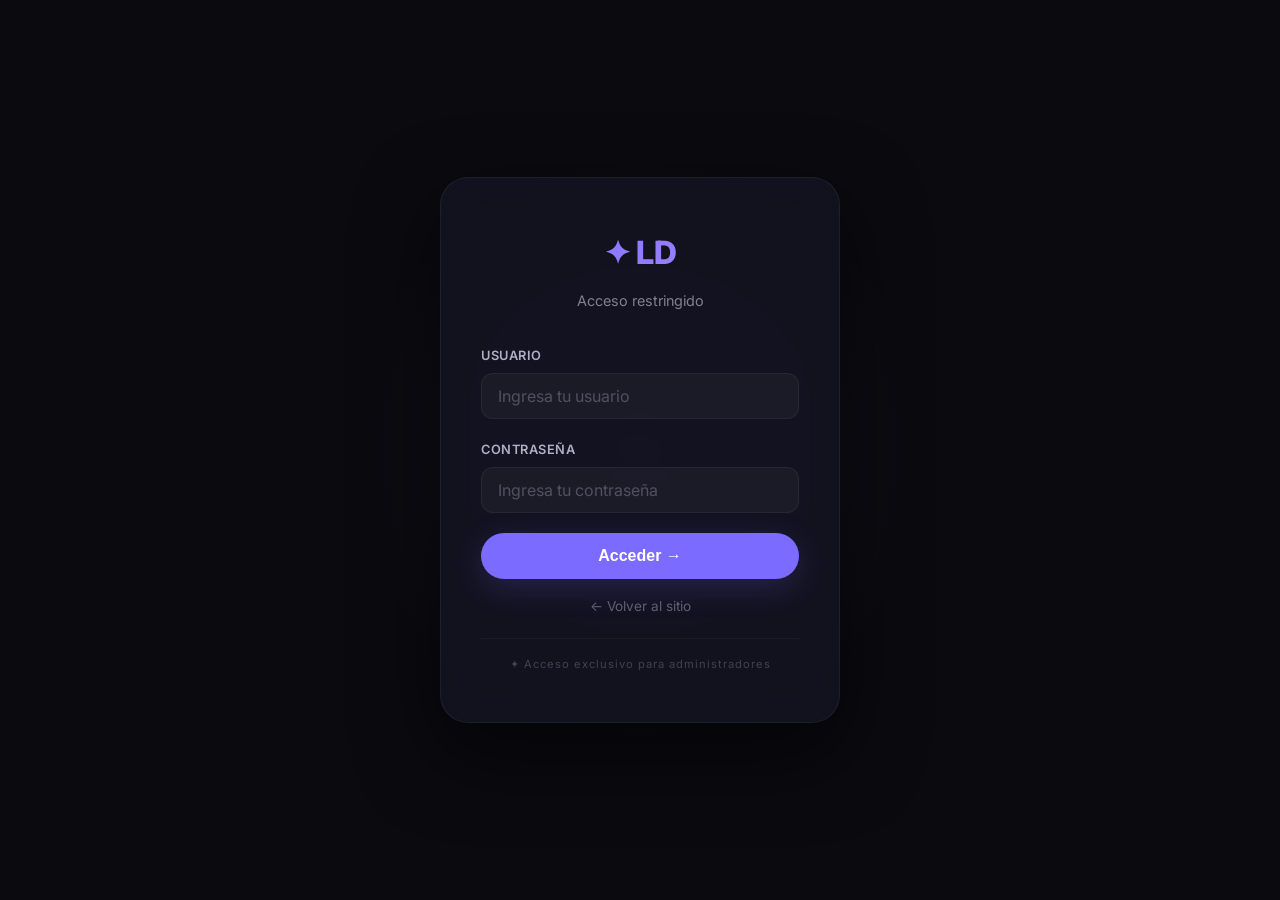
<file: admin-panel.html>
<!DOCTYPE html>
<html lang="es" data-theme="dark">
<head>
    <meta charset="UTF-8" />
    <meta name="viewport" content="width=device-width, initial-scale=1.0" />
    <title>Panel Admin · Luis Diosvan</title>
    <link rel="stylesheet" href="style.css" />
    <link rel="stylesheet" href="admin.css" />
    <link href="https://fonts.googleapis.com/css2?family=Inter:opsz,wght@14..32,300;14..32,400;14..32,600;14..32,700;14..32,800&display=swap" rel="stylesheet" />
    <style>
        /* Estilos del panel */
        .admin-panel {
            padding: 40px 0 60px;
            min-height: 100vh;
        }

        .admin-header {
            display: flex;
            justify-content: space-between;
            align-items: center;
            margin-bottom: 32px;
            padding-bottom: 20px;
            border-bottom: 1px solid rgba(255, 255, 255, 0.04);
        }

        .admin-header h1 {
            font-size: 1.8rem;
        }

        .admin-header .admin-user {
            display: flex;
            align-items: center;
            gap: 16px;
            color: #808090;
        }

        .admin-header .admin-user span {
            color: #fff;
        }

        .btn-logout {
            background: rgba(255, 70, 70, 0.1);
            color: #ff6b6b;
            padding: 8px 20px;
            border-radius: 40px;
            text-decoration: none;
            font-size: 0.85rem;
            font-weight: 500;
            border: 1px solid rgba(255, 70, 70, 0.1);
            transition: all 0.3s;
            cursor: pointer;
        }

        .btn-logout:hover {
            background: rgba(255, 70, 70, 0.2);
            border-color: rgba(255, 70, 70, 0.3);
        }

        .admin-grid {
            display: grid;
            grid-template-columns: repeat(auto-fit, minmax(280px, 1fr));
            gap: 24px;
            margin-top: 24px;
        }

        .admin-card {
            background: rgba(20, 20, 35, 0.6);
            backdrop-filter: blur(10px);
            -webkit-backdrop-filter: blur(10px);
            padding: 28px 24px;
            border-radius: 20px;
            border: 1px solid rgba(255, 255, 255, 0.04);
            transition: all 0.3s;
            cursor: pointer;
        }

        .admin-card:hover {
            border-color: rgba(124, 107, 255, 0.2);
            transform: translateY(-4px);
        }

        .admin-card .card-icon {
            font-size: 2.4rem;
            margin-bottom: 12px;
        }

        .admin-card h3 {
            font-size: 1.1rem;
            margin-bottom: 6px;
        }

        .admin-card p {
            color: #808090;
            font-size: 0.9rem;
            line-height: 1.6;
        }

        .admin-card .card-status {
            display: inline-block;
            margin-top: 12px;
            font-size: 0.75rem;
            color: #4caf50;
            background: rgba(76, 175, 80, 0.1);
            padding: 2px 14px;
            border-radius: 30px;
        }

        .admin-card .card-status.inactive {
            color: #ff6b6b;
            background: rgba(255, 70, 70, 0.1);
        }

        /* Editor modal */
        .editor-overlay {
            position: fixed;
            top: 0;
            left: 0;
            width: 100%;
            height: 100%;
            background: rgba(0, 0, 0, 0.7);
            backdrop-filter: blur(8px);
            z-index: 9999;
            display: none;
            align-items: center;
            justify-content: center;
        }

        .editor-overlay.active {
            display: flex;
        }

        .editor-modal {
            background: #14141f;
            border-radius: 28px;
            padding: 40px;
            max-width: 600px;
            width: 90%;
            border: 1px solid rgba(255, 255, 255, 0.06);
            box-shadow: 0 40px 80px rgba(0, 0, 0, 0.5);
        }

        .editor-modal h2 {
            font-size: 1.4rem;
            margin-bottom: 8px;
        }

        .editor-modal p {
            color: #808090;
            font-size: 0.9rem;
            margin-bottom: 20px;
        }

        .editor-modal label {
            display: block;
            font-size: 0.8rem;
            font-weight: 600;
            color: #b0b0c0;
            margin-bottom: 6px;
        }

        .editor-modal input,
        .editor-modal textarea {
            width: 100%;
            padding: 12px 16px;
            background: rgba(255, 255, 255, 0.04);
            border: 1px solid rgba(255, 255, 255, 0.06);
            border-radius: 12px;
            color: #fff;
            font-size: 1rem;
            font-family: 'Inter', sans-serif;
            transition: border-color 0.3s;
            margin-bottom: 16px;
        }

        .editor-modal textarea {
            min-height: 100px;
            resize: vertical;
        }

        .editor-modal input:focus,
        .editor-modal textarea:focus {
            outline: none;
            border-color: #7c6bff;
        }

        .editor-modal .btn-row {
            display: flex;
            gap: 12px;
            justify-content: flex-end;
        }

        .editor-modal .btn-secondary {
            background: rgba(255, 255, 255, 0.04);
            color: #a0a0b0;
            padding: 12px 28px;
            border-radius: 40px;
            border: 1px solid rgba(255, 255, 255, 0.06);
            cursor: pointer;
            transition: all 0.3s;
            font-family: 'Inter', sans-serif;
            font-weight: 500;
        }

        .editor-modal .btn-secondary:hover {
            background: rgba(255, 255, 255, 0.08);
        }

        .editor-modal .btn-primary {
            padding: 12px 32px;
            border: none;
            cursor: pointer;
        }

        .toast {
            position: fixed;
            bottom: 30px;
            right: 30px;
            background: rgba(20, 20, 35, 0.9);
            backdrop-filter: blur(12px);
            padding: 16px 28px;
            border-radius: 16px;
            border: 1px solid rgba(255, 255, 255, 0.06);
            color: #fff;
            font-size: 0.95rem;
            box-shadow: 0 20px 60px rgba(0, 0, 0, 0.3);
            z-index: 99999;
            transform: translateY(20px);
            opacity: 0;
            transition: all 0.4s ease;
        }

        .toast.show {
            transform: translateY(0);
            opacity: 1;
        }

        @media (max-width: 600px) {
            .admin-header {
                flex-direction: column;
                text-align: center;
            }
            .admin-header .admin-user {
                flex-wrap: wrap;
                justify-content: center;
            }
            .admin-grid {
                grid-template-columns: 1fr;
            }
        }
    </style>
</head>
<body>

    <div id="particles-container"></div>

    <div class="container admin-panel">
        <!-- Header -->
        <div class="admin-header">
            <div>
                <h1>⚙️ Panel de Administración</h1>
                <p style="color:#808090;font-size:0.9rem;">Gestiona el contenido de tu sitio web</p>
            </div>
            <div class="admin-user">
                <span>👤 <span id="adminName">Administrador</span></span>
                <button class="btn-logout" id="logoutBtn">Cerrar sesión</button>
            </div>
        </div>

        <!-- Grid de opciones -->
        <div class="admin-grid">
            <!-- Tarjeta 1: Editar Título Hero -->
            <div class="admin-card" data-section="hero-title">
                <div class="card-icon">📝</div>
                <h3>Editar Título Principal</h3>
                <p>Cambia el texto principal del Hero: "Convierte tus ideas en..."</p>
                <span class="card-status">✓ Editable</span>
            </div>

            <!-- Tarjeta 2: Editar Subtítulo -->
            <div class="admin-card" data-section="hero-sub">
                <div class="card-icon">✍️</div>
                <h3>Editar Subtítulo</h3>
                <p>Cambia el texto que aparece debajo del título principal</p>
                <span class="card-status">✓ Editable</span>
            </div>

            <!-- Tarjeta 3: Editar Servicios -->
            <div class="admin-card" data-section="services">
                <div class="card-icon">🛠️</div>
                <h3>Editar Servicios</h3>
                <p>Modifica los servicios que ofreces en la sección "Qué hago"</p>
                <span class="card-status">✓ Editable</span>
            </div>

            <!-- Tarjeta 4: Editar Herramientas -->
            <div class="admin-card" data-section="tools">
                <div class="card-icon">📦</div>
                <h3>Editar Herramientas</h3>
                <p>Actualiza la lista de herramientas disponibles para descarga</p>
                <span class="card-status">✓ Editable</span>
            </div>

            <!-- Tarjeta 5: Editar Testimonios -->
            <div class="admin-card" data-section="testimonials">
                <div class="card-icon">⭐</div>
                <h3>Editar Testimonios</h3>
                <p>Agrega o modifica los testimonios de tus clientes</p>
                <span class="card-status">✓ Editable</span>
            </div>

            <!-- Tarjeta 6: Editar Contacto -->
            <div class="admin-card" data-section="contact">
                <div class="card-icon">📬</div>
                <h3>Editar Contacto</h3>
                <p>Actualiza tu correo, WhatsApp y otros datos de contacto</p>
                <span class="card-status">✓ Editable</span>
            </div>

            <!-- Tarjeta 7: Diseños Web -->
            <div class="admin-card" data-section="designs">
                <div class="card-icon">🎨</div>
                <h3>Editar Diseños Web</h3>
                <p>Modifica los diseños de páginas web que ofreces</p>
                <span class="card-status">✓ Editable</span>
            </div>

            <!-- Tarjeta 8: Cambiar código de acceso -->
            <div class="admin-card" data-section="change-code" style="border-color:rgba(124,107,255,0.15);">
                <div class="card-icon">🔑</div>
                <h3>Cambiar código de acceso</h3>
                <p>Modifica el código de 5 clics. Necesitas el código actual.</p>
                <span class="card-status">✓ Seguro</span>
            </div>

            <!-- Tarjeta 9: Reset -->
            <div class="admin-card" data-section="reset" style="border-color:rgba(255,70,70,0.1);">
                <div class="card-icon">🔄</div>
                <h3>Restaurar contenido</h3>
                <p>Vuelve al contenido original por defecto</p>
                <span class="card-status inactive">⚠️ Cuidado</span>
            </div>
        </div>

        <div style="margin-top:40px;padding-top:20px;border-top:1px solid rgba(255,255,255,0.04);">
            <p style="color:#606070;font-size:0.85rem;text-align:center;">
                🔒 Los cambios se guardan automáticamente en tu navegador.<br>
                Para compartir los cambios, exporta el contenido o actualiza los archivos HTML.
            </p>
        </div>
    </div>

    <!-- ===== EDITOR MODAL ===== -->
    <div class="editor-overlay" id="editorOverlay">
        <div class="editor-modal">
            <h2 id="editorTitle">Editar contenido</h2>
            <p id="editorDesc">Modifica el texto y guarda los cambios</p>
            <form id="editorForm">
                <div id="editorFields"></div>
                <div class="btn-row">
                    <button type="button" class="btn-secondary" id="editorCancel">Cancelar</button>
                    <button type="submit" class="btn-primary">Guardar cambios</button>
                </div>
            </form>
        </div>
    </div>

    <!-- Toast -->
    <div class="toast" id="toast"></div>

    <script src="admin.js"></script>
    <script>
        // ============================================================
        // SCRIPT DEL PANEL
        // ============================================================

        // Verificar autenticación al cargar la página
        document.addEventListener('DOMContentLoaded', function() {
            const isAdmin = localStorage.getItem('adminAuthenticated') === 'true';
            if (!isAdmin) {
                window.location.href = 'admin.html';
            }

            // Mostrar nombre del admin
            const adminName = localStorage.getItem('adminName') || 'Administrador';
            const nameEl = document.getElementById('adminName');
            if (nameEl) nameEl.textContent = adminName;

            // Cargar datos guardados
            loadSavedContent();
        });

        // Logout
        document.getElementById('logoutBtn').addEventListener('click', function() {
            localStorage.removeItem('adminAuthenticated');
            localStorage.removeItem('adminName');
            window.location.href = 'admin.html';
        });

        // ===== FUNCIONES DEL PANEL =====
        function loadSavedContent() {
            const savedData = localStorage.getItem('siteContent');
            if (savedData) {
                console.log('✅ Contenido cargado desde localStorage');
                applyContent(JSON.parse(savedData));
            } else {
                console.log('ℹ️ Usando contenido por defecto');
            }
        }

        function applyContent(data) {
            console.log('📝 Aplicando contenido:', data);
        }

        function showToast(message, duration) {
            duration = duration || 3000;
            const toast = document.getElementById('toast');
            toast.textContent = message;
            toast.classList.add('show');
            clearTimeout(toast._timeout);
            toast._timeout = setTimeout(function() {
                toast.classList.remove('show');
            }, duration);
        }

        // ===== ABRIR EDITOR =====
        document.querySelectorAll('.admin-card[data-section]').forEach(function(card) {
            card.addEventListener('click', function() {
                const section = this.dataset.section;

                // === CAMBIAR CÓDIGO ===
                if (section === 'change-code') {
                    if (typeof showChangeCodeModal === 'function') {
                        showChangeCodeModal();
                    } else {
                        showToast('❌ Función no disponible', 2000);
                    }
                    return;
                }

                // === RESET ===
                if (section === 'reset') {
                    if (confirm('⚠️ ¿Estás seguro de que quieres restaurar el contenido original? Esto eliminará todos los cambios guardados.')) {
                        localStorage.removeItem('siteContent');
                        showToast('🔄 Contenido restaurado a valores por defecto', 3000);
                        location.reload();
                    }
                    return;
                }

                // === EDITAR CONTENIDO ===
                openEditor(section);
            });
        });

        function openEditor(section) {
            const overlay = document.getElementById('editorOverlay');
            const title = document.getElementById('editorTitle');
            const desc = document.getElementById('editorDesc');
            const fields = document.getElementById('editorFields');

            const content = getSectionContent(section);

            title.textContent = content.title;
            desc.textContent = content.desc;

            fields.innerHTML = '';

            content.fields.forEach(function(field) {
                const label = document.createElement('label');
                label.textContent = field.label;
                fields.appendChild(label);

                if (field.type === 'textarea') {
                    const textarea = document.createElement('textarea');
                    textarea.id = 'field_' + field.key;
                    textarea.value = field.value || '';
                    fields.appendChild(textarea);
                } else {
                    const input = document.createElement('input');
                    input.type = field.type || 'text';
                    input.id = 'field_' + field.key;
                    input.value = field.value || '';
                    fields.appendChild(input);
                }
            });

            overlay.classList.add('active');
            overlay.dataset.section = section;
        }

        // ===== CERRAR EDITOR =====
        document.getElementById('editorCancel').addEventListener('click', function() {
            document.getElementById('editorOverlay').classList.remove('active');
        });

        document.getElementById('editorOverlay').addEventListener('click', function(e) {
            if (e.target === this) {
                this.classList.remove('active');
            }
        });

        // ===== GUARDAR EDITOR =====
        document.getElementById('editorForm').addEventListener('submit', function(e) {
            e.preventDefault();
            const overlay = document.getElementById('editorOverlay');
            const section = overlay.dataset.section;
            const fields = overlay.querySelectorAll('input, textarea');

            const data = {};
            fields.forEach(function(field) {
                const key = field.id.replace('field_', '');
                data[key] = field.value;
            });

            saveSection(section, data);
            overlay.classList.remove('active');
            showToast('✅ Cambios guardados correctamente', 2500);
        });

        function saveSection(section, data) {
            let saved = JSON.parse(localStorage.getItem('siteContent') || '{}');
            saved[section] = data;
            localStorage.setItem('siteContent', JSON.stringify(saved));
            console.log('💾 Guardado:', section, data);
        }

        function getSectionContent(section) {
            const content = {
                'hero-title': {
                    title: 'Editar Título Principal',
                    desc: 'Cambia el texto que aparece en el Hero de la página.',
                    fields: [
                        { key: 'title', label: 'Título (primera línea)', type: 'text', value: 'Convierte tus ideas en' },
                        { key: 'dynamic', label: 'Texto dinámico (frases que cambian)', type: 'text', value: 'herramientas que funcionan' }
                    ]
                },
                'hero-sub': {
                    title: 'Editar Subtítulo',
                    desc: 'Cambia el texto debajo del título principal.',
                    fields: [
                        { key: 'subtitle', label: 'Subtítulo', type: 'textarea', value: 'No más procesos manuales, pérdidas de tiempo o software que no se adapta. Te creo soluciones a medida para que tu negocio avance más rápido.' }
                    ]
                },
                'services': {
                    title: 'Editar Servicios',
                    desc: 'Modifica los servicios que ofreces.',
                    fields: [
                        { key: 'service1', label: 'Servicio 1', type: 'text', value: 'Automatización inteligente' },
                        { key: 'service1_desc', label: 'Descripción Servicio 1', type: 'textarea', value: 'Esa tarea repetitiva que odias hacer cada día... yo la convierto en un script que corre solo.' },
                        { key: 'service2', label: 'Servicio 2', type: 'text', value: 'Páginas web que venden' },
                        { key: 'service2_desc', label: 'Descripción Servicio 2', type: 'textarea', value: 'Tu negocio necesita presencia digital. Te hago una web rápida, bonita y optimizada.' },
                        { key: 'service3', label: 'Servicio 3', type: 'text', value: 'Herramientas a medida' },
                        { key: 'service3_desc', label: 'Descripción Servicio 3', type: 'textarea', value: '¿Ningún software hace lo que necesitas? Te creo la solución exacta desde cero.' }
                    ]
                },
                'tools': {
                    title: 'Editar Herramientas',
                    desc: 'Actualiza la lista de herramientas disponibles.',
                    fields: [
                        { key: 'tool1', label: 'Herramienta 1', type: 'text', value: 'Organizador de Archivos' },
                        { key: 'tool1_desc', label: 'Descripción Herramienta 1', type: 'text', value: 'Ordena tus descargas en segundos.' },
                        { key: 'tool2', label: 'Herramienta 2', type: 'text', value: 'Generador de Reportes' },
                        { key: 'tool2_desc', label: 'Descripción Herramienta 2', type: 'text', value: 'Convierte Excel a PDF con un clic.' },
                        { key: 'tool3', label: 'Herramienta 3', type: 'text', value: 'Limpiador de Temporales' },
                        { key: 'tool3_desc', label: 'Descripción Herramienta 3', type: 'text', value: 'Libera espacio en tu PC.' }
                    ]
                },
                'testimonials': {
                    title: 'Editar Testimonios',
                    desc: 'Modifica los testimonios de tus clientes.',
                    fields: [
                        { key: 'testimonial1', label: 'Testimonio 1', type: 'textarea', value: '"Luis me creó un script que me ahorra 10 horas a la semana. Increíblemente simple y efectivo."' },
                        { key: 'testimonial1_author', label: 'Autor 1', type: 'text', value: 'Carlos M. - Dueño de tienda online' },
                        { key: 'testimonial2', label: 'Testimonio 2', type: 'textarea', value: '"Mi página web pasó de ser un adorno a una máquina de ventas."' },
                        { key: 'testimonial2_author', label: 'Autor 2', type: 'text', value: 'Valentina R. - Emprendedora digital' },
                        { key: 'testimonial3', label: 'Testimonio 3', type: 'textarea', value: '"El generador de reportes me salvó la vida. PDFs perfectos en segundos."' },
                        { key: 'testimonial3_author', label: 'Autor 3', type: 'text', value: 'Andrés P. - Gerente de operaciones' }
                    ]
                },
                'contact': {
                    title: 'Editar Contacto',
                    desc: 'Actualiza tus datos de contacto.',
                    fields: [
                        { key: 'email', label: 'Correo electrónico', type: 'email', value: 'Luiseverth@gmail.com' },
                        { key: 'whatsapp', label: 'WhatsApp (con código de país)', type: 'text', value: '573123456789' },
                        { key: 'github', label: 'Usuario de GitHub', type: 'text', value: 'PolarEasy' }
                    ]
                },
                'designs': {
                    title: 'Editar Diseños Web',
                    desc: 'Modifica los diseños de páginas web que ofreces.',
                    fields: [
                        { key: 'design1', label: 'Diseño 1', type: 'text', value: 'Landing Page Profesional' },
                        { key: 'design1_desc', label: 'Descripción Diseño 1', type: 'text', value: 'Página de presentación perfecta para captar leads.' },
                        { key: 'design2', label: 'Diseño 2', type: 'text', value: 'Tienda Online / E-commerce' },
                        { key: 'design2_desc', label: 'Descripción Diseño 2', type: 'text', value: 'Vende tus productos en línea con una tienda atractiva.' },
                        { key: 'design3', label: 'Diseño 3', type: 'text', value: 'Blog / Magazine Digital' },
                        { key: 'design3_desc', label: 'Descripción Diseño 3', type: 'text', value: 'Comparte contenido y construye autoridad.' }
                    ]
                }
            };

            // Cargar datos guardados si existen
            const saved = JSON.parse(localStorage.getItem('siteContent') || '{}');
            if (saved[section]) {
                content[section].fields.forEach(function(field) {
                    if (saved[section][field.key] !== undefined) {
                        field.value = saved[section][field.key];
                    }
                });
            }

            return content[section] || { title: 'Editar', desc: '', fields: [] };
        }
    </script>
</body>
</html>
</file>
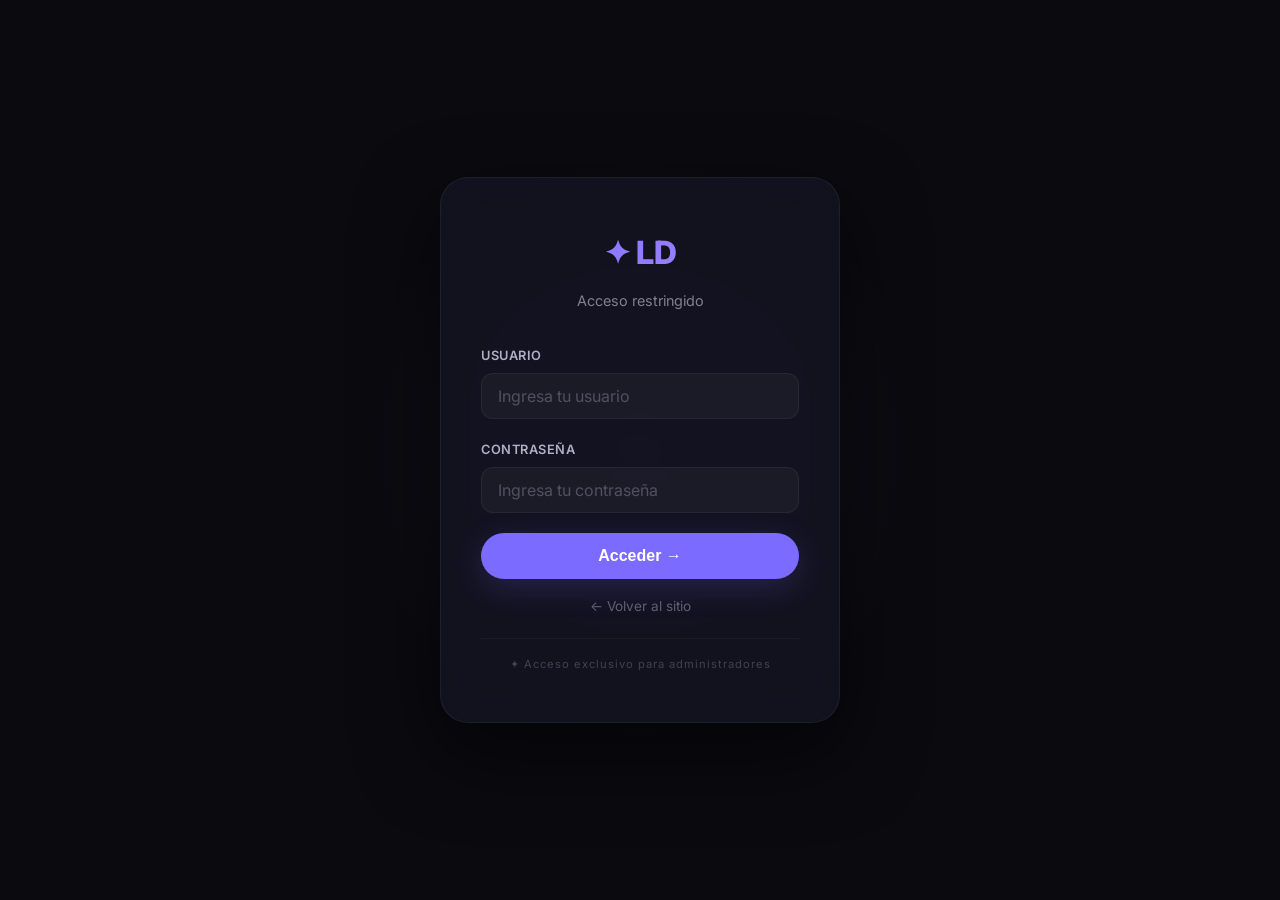
<file: admin.html>
<!DOCTYPE html>
<html lang="es" data-theme="dark">
<head>
    <meta charset="UTF-8" />
    <meta name="viewport" content="width=device-width, initial-scale=1.0" />
    <title>Acceso Admin · Luis Diosvan</title>
    <link rel="stylesheet" href="style.css" />
    <link rel="stylesheet" href="admin.css" />
    <link href="https://fonts.googleapis.com/css2?family=Inter:opsz,wght@14..32,300;14..32,400;14..32,600;14..32,700;14..32,800&display=swap" rel="stylesheet" />
    <style>
        /* Estilos específicos para la página de login */
        .login-page {
            min-height: 100vh;
            display: flex;
            align-items: center;
            justify-content: center;
            background: #0a0a0f;
            position: relative;
            overflow: hidden;
        }

        .login-page::before {
            content: '';
            position: absolute;
            width: 600px;
            height: 600px;
            background: radial-gradient(circle, rgba(124, 107, 255, 0.05) 0%, transparent 70%);
            top: 50%;
            left: 50%;
            transform: translate(-50%, -50%);
            pointer-events: none;
        }

        .login-box {
            background: rgba(20, 20, 35, 0.8);
            backdrop-filter: blur(16px);
            -webkit-backdrop-filter: blur(16px);
            padding: 48px 40px;
            border-radius: 28px;
            border: 1px solid rgba(255, 255, 255, 0.06);
            width: 100%;
            max-width: 400px;
            position: relative;
            z-index: 1;
            box-shadow: 0 30px 80px rgba(0, 0, 0, 0.5);
        }

        .login-box .logo {
            font-size: 2rem;
            font-weight: 800;
            text-align: center;
            margin-bottom: 8px;
            display: block;
            background: linear-gradient(135deg, #7c6bff, #a78bfa);
            -webkit-background-clip: text;
            -webkit-text-fill-color: transparent;
            background-clip: text;
        }

        .login-box .subtitle {
            text-align: center;
            color: #808090;
            font-size: 0.9rem;
            margin-bottom: 32px;
        }

        .login-box label {
            display: block;
            font-size: 0.8rem;
            font-weight: 600;
            color: #b0b0c0;
            margin-bottom: 6px;
            text-transform: uppercase;
            letter-spacing: 0.5px;
        }

        .login-box input {
            width: 100%;
            padding: 12px 16px;
            background: rgba(255, 255, 255, 0.04);
            border: 1px solid rgba(255, 255, 255, 0.06);
            border-radius: 12px;
            color: #fff;
            font-size: 1rem;
            font-family: 'Inter', sans-serif;
            transition: border-color 0.3s, box-shadow 0.3s;
            margin-bottom: 20px;
        }

        .login-box input:focus {
            outline: none;
            border-color: #7c6bff;
            box-shadow: 0 0 20px rgba(124, 107, 255, 0.08);
        }

        .login-box input::placeholder {
            color: #505060;
        }

        .login-box .btn-primary {
            width: 100%;
            padding: 14px;
            font-size: 1rem;
            text-align: center;
            border: none;
            cursor: pointer;
        }

        .login-error {
            color: #ff6b6b;
            font-size: 0.85rem;
            text-align: center;
            margin-top: 12px;
            display: none;
        }

        .login-error.show {
            display: block;
        }

        .login-box .back-link {
            display: block;
            text-align: center;
            margin-top: 16px;
            color: #606070;
            font-size: 0.85rem;
            text-decoration: none;
            transition: color 0.3s;
        }

        .login-box .back-link:hover {
            color: #a0a0b0;
        }

        .login-box .hint {
            text-align: center;
            color: #404050;
            font-size: 0.7rem;
            margin-top: 20px;
            border-top: 1px solid rgba(255, 255, 255, 0.04);
            padding-top: 16px;
            letter-spacing: 1px;
        }
    </style>
</head>
<body>

    <div class="login-page">
        <!-- Fondo con partículas sutiles -->
        <div id="particles-container"></div>

        <div class="login-box">
            <span class="logo">✦ LD</span>
            <p class="subtitle">Acceso restringido</p>

            <form id="loginForm">
                <label for="adminUser">Usuario</label>
                <input type="text" id="adminUser" placeholder="Ingresa tu usuario" autocomplete="username" />

                <label for="adminPass">Contraseña</label>
                <input type="password" id="adminPass" placeholder="Ingresa tu contraseña" autocomplete="current-password" />

                <button type="submit" class="btn-primary">Acceder →</button>

                <div class="login-error" id="loginError">
                    ⚠️ Usuario o contraseña incorrectos
                </div>
            </form>

            <a href="index.html" class="back-link">← Volver al sitio</a>
            <p class="hint">✦ Acceso exclusivo para administradores</p>
        </div>
    </div>

    <script src="admin.js"></script>
    <script>
        // Partículas sutiles para la página de login
        (function() {
            const container = document.getElementById('particles-container');
            if (!container) return;
            const colors = ['#7c6bff', '#a78bfa', '#6a59e8'];
            for (let i = 0; i < 30; i++) {
                const p = document.createElement('div');
                p.className = 'particle';
                const size = Math.random() * 2 + 1;
                p.style.width = size + 'px';
                p.style.height = size + 'px';
                p.style.background = colors[Math.floor(Math.random() * colors.length)];
                p.style.left = Math.random() * 100 + '%';
                p.style.animationDuration = (Math.random() * 15 + 10) + 's';
                p.style.animationDelay = (Math.random() * 10) + 's';
                container.appendChild(p);
            }
        })();
    </script>
</body>
</html>
</file>
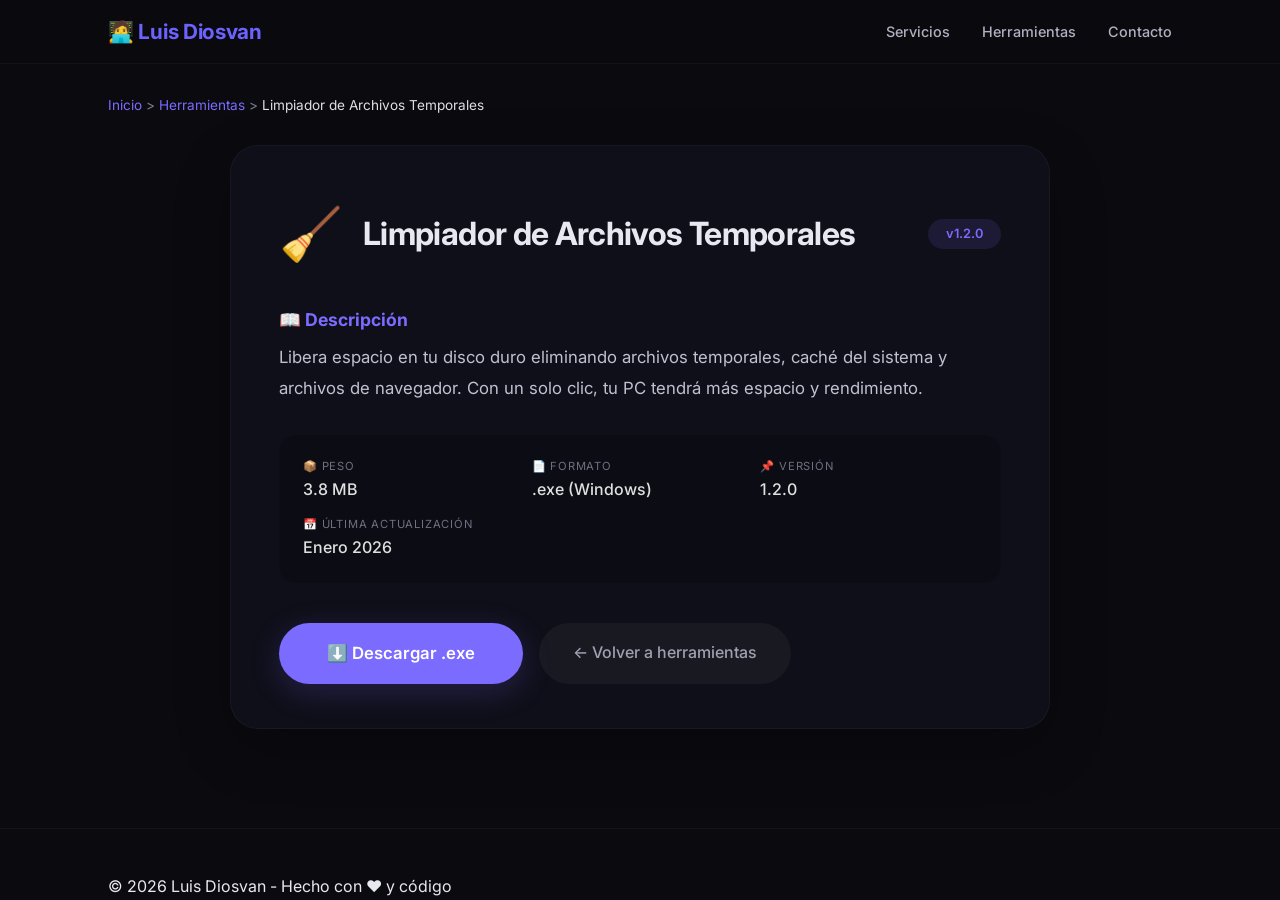
<file: detalle-limpiador.html>
<!DOCTYPE html>
<html lang="es">
<head>
    <meta charset="UTF-8" />
    <meta name="viewport" content="width=device-width, initial-scale=1.0" />
    <title>Limpiador de Archivos Temporales - Luis Diosvan</title>
    <link rel="stylesheet" href="style.css" />
    <link rel="stylesheet" href="detalle.css" />
    <link href="https://fonts.googleapis.com/css2?family=Inter:opsz@14..32&display=swap" rel="stylesheet"/>
</head>
<body>

    <nav>
        <div class="container">
            <div class="logo"><a href="index.html" style="text-decoration:none;color:#6c63ff;">🧑‍💻 Luis Diosvan</a></div>
            <ul class="nav-links">
                <li><a href="index.html#servicios">Servicios</a></li>
                <li><a href="herramientas.html">Herramientas</a></li>
                <li><a href="index.html#contacto">Contacto</a></li>
            </ul>
        </div>
    </nav>

    <section class="detail">
        <div class="container">
            <div class="breadcrumb">
                <a href="index.html">Inicio</a> > 
                <a href="herramientas.html">Herramientas</a> > 
                <span>Limpiador de Archivos Temporales</span>
            </div>

            <div class="detail-card">
                <div class="detail-header">
                    <span class="detail-icon">🧹</span>
                    <h1>Limpiador de Archivos Temporales</h1>
                    <span class="detail-version">v1.2.0</span>
                </div>

                <div class="detail-body">
                    <div class="detail-description">
                        <h3>📖 Descripción</h3>
                        <p>Libera espacio en tu disco duro eliminando archivos temporales, caché del sistema y archivos de navegador. Con un solo clic, tu PC tendrá más espacio y rendimiento.</p>
                    </div>

                    <div class="detail-specs">
                        <div class="spec-item">
                            <span class="spec-label">📦 Peso</span>
                            <span class="spec-value">3.8 MB</span>
                        </div>
                        <div class="spec-item">
                            <span class="spec-label">📄 Formato</span>
                            <span class="spec-value">.exe (Windows)</span>
                        </div>
                        <div class="spec-item">
                            <span class="spec-label">📌 Versión</span>
                            <span class="spec-value">1.2.0</span>
                        </div>
                        <div class="spec-item">
                            <span class="spec-label">📅 Última actualización</span>
                            <span class="spec-value">Enero 2026</span>
                        </div>
                    </div>

                    <div class="detail-actions">
                        <a href="https://github.com/PolarEasy/Servicios-WEB/releases/download/v1.0.0/limpiador.exe" class="btn-download-large">⬇️ Descargar .exe</a>
                        <a href="herramientas.html" class="btn-back">← Volver a herramientas</a>
                    </div>
                </div>
            </div>
        </div>
    </section>

    <footer>
        <div class="container">
            <p>&copy; 2026 Luis Diosvan - Hecho con ❤️ y código</p>
        </div>
    </footer>

</body>
</html>
</file>
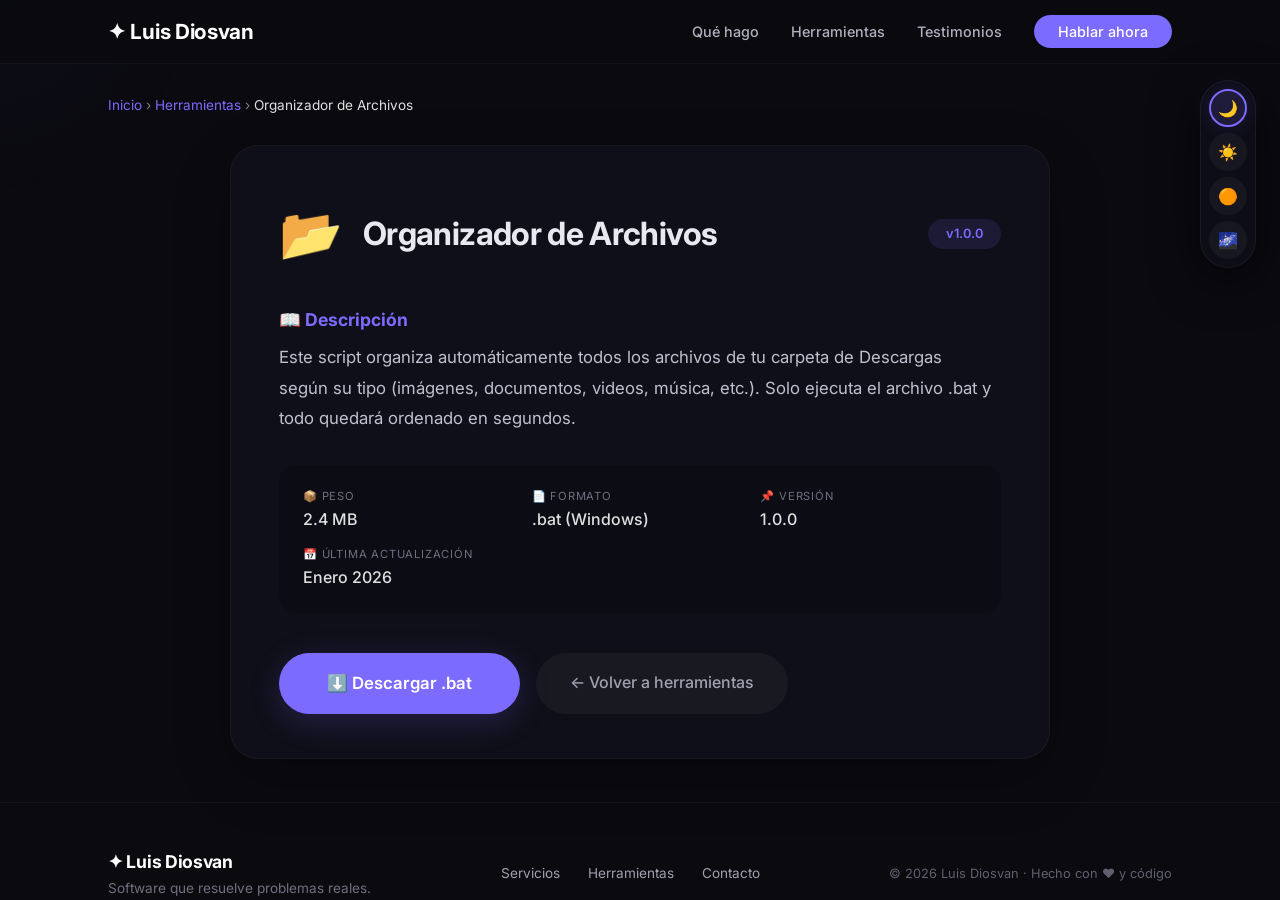
<file: detalle-organizador.html>
<!DOCTYPE html>
<html lang="es" data-theme="dark">
<head>
    <meta charset="UTF-8" />
    <meta name="viewport" content="width=device-width, initial-scale=1.0" />
    <title>Organizador de Archivos · Luis Diosvan</title>
    <link rel="stylesheet" href="style.css" />
    <link rel="stylesheet" href="detalle.css" />
    <link href="https://fonts.googleapis.com/css2?family=Inter:opsz@14..32&display=swap" rel="stylesheet"/>
</head>
<body>

    <div id="particles-container"></div>

    <div class="theme-selector">
        <button class="theme-btn" data-theme="dark" title="Modo Oscuro">🌙</button>
        <button class="theme-btn" data-theme="light" title="Modo Claro">☀️</button>
        <button class="theme-btn" data-theme="amber" title="Modo Ámbar">🟠</button>
        <button class="theme-btn" data-theme="aurora" title="Modo Aurora">🌌</button>
    </div>

    <nav>
        <div class="container">
            <div class="logo"><a href="index.html" style="text-decoration:none;color:inherit;">✦ Luis Diosvan</a></div>
            <ul class="nav-links">
                <li><a href="index.html#que-hago">Qué hago</a></li>
                <li><a href="herramientas.html">Herramientas</a></li>
                <li><a href="index.html#testimonios">Testimonios</a></li>
                <li><a href="index.html#contacto" class="nav-cta">Hablar ahora</a></li>
            </ul>
            <button class="menu-toggle" id="menuToggle" aria-label="Menú">☰</button>
        </div>
    </nav>

    <section class="detail">
        <div class="container">
            <div class="breadcrumb">
                <a href="index.html">Inicio</a> › 
                <a href="herramientas.html">Herramientas</a> › 
                <span>Organizador de Archivos</span>
            </div>

            <div class="detail-card">
                <div class="detail-header">
                    <span class="detail-icon">📂</span>
                    <h1>Organizador de Archivos</h1>
                    <span class="detail-version">v1.0.0</span>
                </div>

                <div class="detail-body">
                    <div class="detail-description">
                        <h3>📖 Descripción</h3>
                        <p>Este script organiza automáticamente todos los archivos de tu carpeta de Descargas según su tipo (imágenes, documentos, videos, música, etc.). Solo ejecuta el archivo .bat y todo quedará ordenado en segundos.</p>
                    </div>

                    <div class="detail-specs">
                        <div class="spec-item">
                            <span class="spec-label">📦 Peso</span>
                            <span class="spec-value">2.4 MB</span>
                        </div>
                        <div class="spec-item">
                            <span class="spec-label">📄 Formato</span>
                            <span class="spec-value">.bat (Windows)</span>
                        </div>
                        <div class="spec-item">
                            <span class="spec-label">📌 Versión</span>
                            <span class="spec-value">1.0.0</span>
                        </div>
                        <div class="spec-item">
                            <span class="spec-label">📅 Última actualización</span>
                            <span class="spec-value">Enero 2026</span>
                        </div>
                    </div>

                    <div class="detail-actions">
                        <a href="https://github.com/PolarEasy/Servicios-WEB/releases/download/v1.0.0/organizador.bat" class="btn-download-large">⬇️ Descargar .bat</a>
                        <a href="herramientas.html" class="btn-back">← Volver a herramientas</a>
                    </div>
                </div>
            </div>
        </div>
    </section>

    <footer>
        <div class="container">
            <div class="footer-content">
                <div class="footer-brand">
                    <span class="logo">✦ Luis Diosvan</span>
                    <p>Software que resuelve problemas reales.</p>
                </div>
                <div class="footer-links">
                    <a href="index.html#que-hago">Servicios</a>
                    <a href="herramientas.html">Herramientas</a>
                    <a href="index.html#contacto">Contacto</a>
                </div>
                <div class="footer-copy">
                    <p>&copy; 2026 Luis Diosvan · Hecho con ❤️ y código</p>
                </div>
            </div>
        </div>
    </footer>

    <script src="script.js"></script>
</body>
</html>
</file>
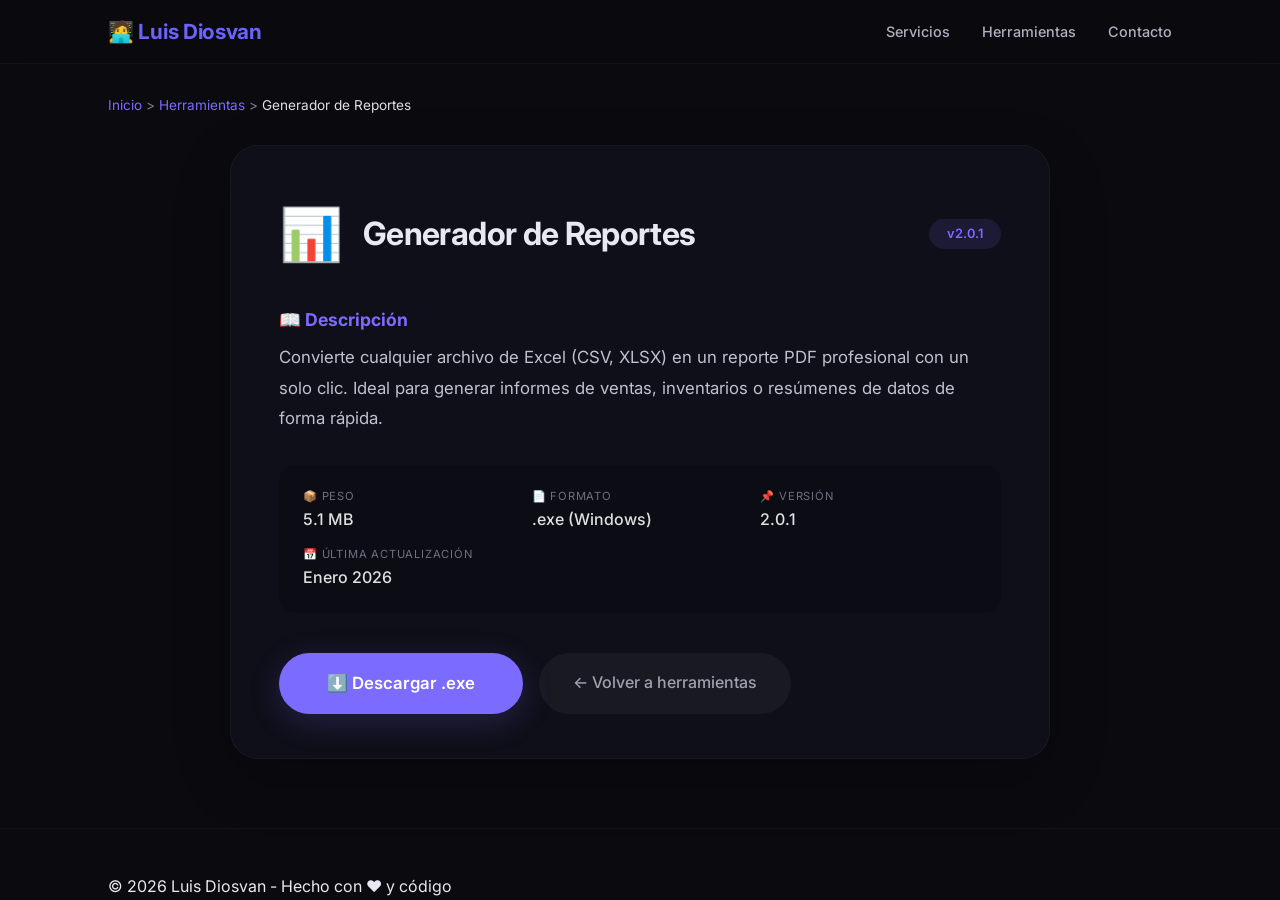
<file: detalle-reportes.html>
<!DOCTYPE html>
<html lang="es">
<head>
    <meta charset="UTF-8" />
    <meta name="viewport" content="width=device-width, initial-scale=1.0" />
    <title>Generador de Reportes - Luis Diosvan</title>
    <link rel="stylesheet" href="style.css" />
    <link rel="stylesheet" href="detalle.css" />
    <link href="https://fonts.googleapis.com/css2?family=Inter:opsz@14..32&display=swap" rel="stylesheet"/>
</head>
<body>

    <nav>
        <div class="container">
            <div class="logo"><a href="index.html" style="text-decoration:none;color:#6c63ff;">🧑‍💻 Luis Diosvan</a></div>
            <ul class="nav-links">
                <li><a href="index.html#servicios">Servicios</a></li>
                <li><a href="herramientas.html">Herramientas</a></li>
                <li><a href="index.html#contacto">Contacto</a></li>
            </ul>
        </div>
    </nav>

    <section class="detail">
        <div class="container">
            <div class="breadcrumb">
                <a href="index.html">Inicio</a> > 
                <a href="herramientas.html">Herramientas</a> > 
                <span>Generador de Reportes</span>
            </div>

            <div class="detail-card">
                <div class="detail-header">
                    <span class="detail-icon">📊</span>
                    <h1>Generador de Reportes</h1>
                    <span class="detail-version">v2.0.1</span>
                </div>

                <div class="detail-body">
                    <div class="detail-description">
                        <h3>📖 Descripción</h3>
                        <p>Convierte cualquier archivo de Excel (CSV, XLSX) en un reporte PDF profesional con un solo clic. Ideal para generar informes de ventas, inventarios o resúmenes de datos de forma rápida.</p>
                    </div>

                    <div class="detail-specs">
                        <div class="spec-item">
                            <span class="spec-label">📦 Peso</span>
                            <span class="spec-value">5.1 MB</span>
                        </div>
                        <div class="spec-item">
                            <span class="spec-label">📄 Formato</span>
                            <span class="spec-value">.exe (Windows)</span>
                        </div>
                        <div class="spec-item">
                            <span class="spec-label">📌 Versión</span>
                            <span class="spec-value">2.0.1</span>
                        </div>
                        <div class="spec-item">
                            <span class="spec-label">📅 Última actualización</span>
                            <span class="spec-value">Enero 2026</span>
                        </div>
                    </div>

                    <div class="detail-actions">
                        <a href="https://github.com/PolarEasy/Servicios-WEB/releases/download/v1.0.0/reportes.exe" class="btn-download-large">⬇️ Descargar .exe</a>
                        <a href="herramientas.html" class="btn-back">← Volver a herramientas</a>
                    </div>
                </div>
            </div>
        </div>
    </section>

    <footer>
        <div class="container">
            <p>&copy; 2026 Luis Diosvan - Hecho con ❤️ y código</p>
        </div>
    </footer>

</body>
</html>
</file>
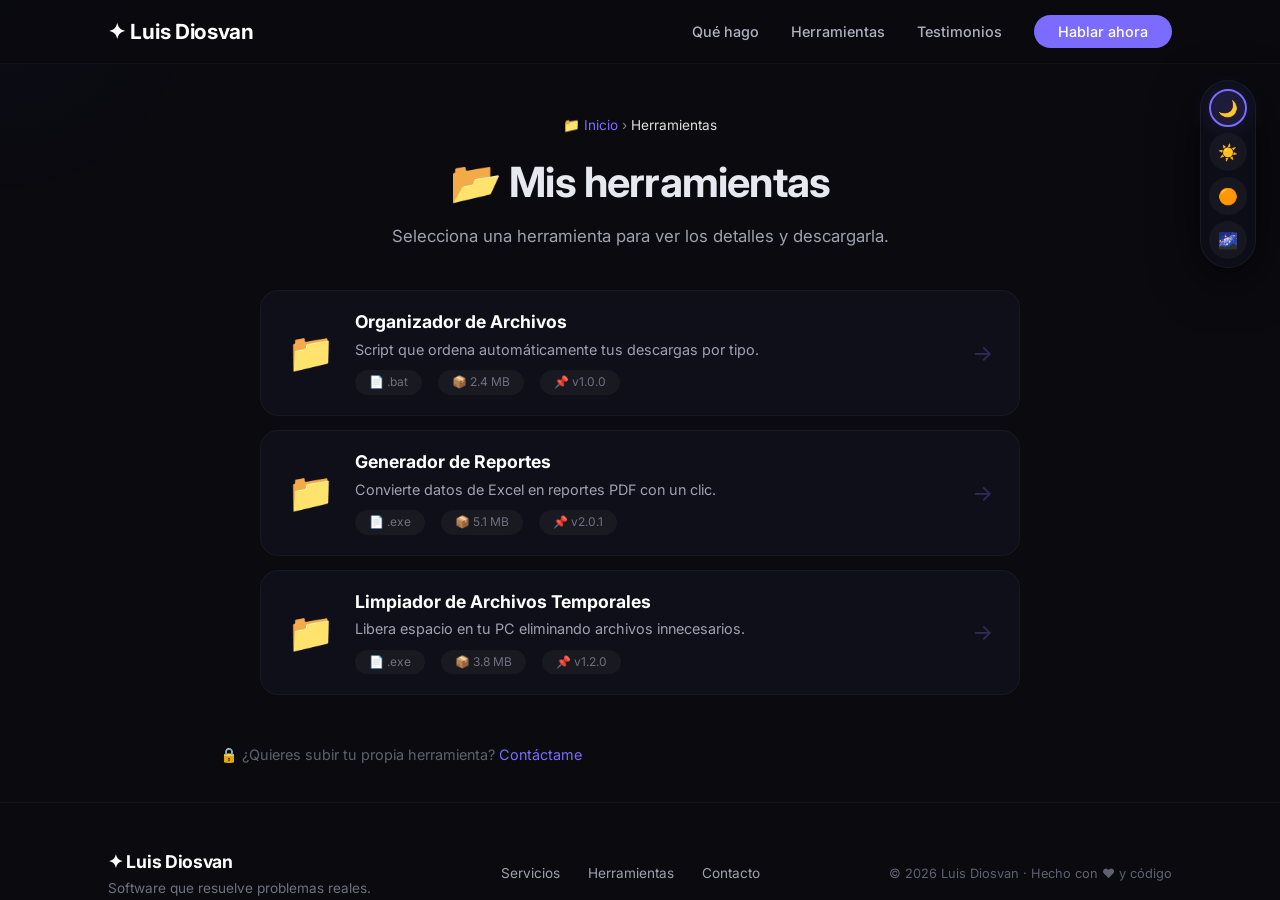
<file: herramientas.html>
<!DOCTYPE html>
<html lang="es" data-theme="dark">
<head>
    <meta charset="UTF-8" />
    <meta name="viewport" content="width=device-width, initial-scale=1.0" />
    <title>Herramientas · Luis Diosvan</title>
    <link rel="stylesheet" href="style.css" />
    <link rel="stylesheet" href="herramientas.css" />
    <link href="https://fonts.googleapis.com/css2?family=Inter:opsz@14..32&display=swap" rel="stylesheet"/>
</head>
<body>

    <div id="particles-container"></div>

    <div class="theme-selector">
        <button class="theme-btn" data-theme="dark" title="Modo Oscuro">🌙</button>
        <button class="theme-btn" data-theme="light" title="Modo Claro">☀️</button>
        <button class="theme-btn" data-theme="amber" title="Modo Ámbar">🟠</button>
        <button class="theme-btn" data-theme="aurora" title="Modo Aurora">🌌</button>
    </div>

    <nav>
        <div class="container">
            <div class="logo"><a href="index.html" style="text-decoration:none;color:inherit;">✦ Luis Diosvan</a></div>
            <ul class="nav-links">
                <li><a href="index.html#que-hago">Qué hago</a></li>
                <li><a href="herramientas.html">Herramientas</a></li>
                <li><a href="index.html#testimonios">Testimonios</a></li>
                <li><a href="index.html#contacto" class="nav-cta">Hablar ahora</a></li>
            </ul>
            <button class="menu-toggle" id="menuToggle" aria-label="Menú">☰</button>
        </div>
    </nav>

    <section class="folder-header">
        <div class="container">
            <div class="folder-breadcrumb">
                <span>📁 <a href="index.html">Inicio</a> › <span class="current">Herramientas</span></span>
            </div>
            <h1>📂 Mis herramientas</h1>
            <p>Selecciona una herramienta para ver los detalles y descargarla.</p>
        </div>
    </section>

    <section class="file-list">
        <div class="container">
            <div class="file-grid">
                <a href="detalle-organizador.html" class="file-item">
                    <div class="file-icon">📁</div>
                    <div class="file-info">
                        <h3>Organizador de Archivos</h3>
                        <p>Script que ordena automáticamente tus descargas por tipo.</p>
                        <div class="file-meta">
                            <span>📄 .bat</span>
                            <span>📦 2.4 MB</span>
                            <span>📌 v1.0.0</span>
                        </div>
                    </div>
                    <div class="file-arrow">→</div>
                </a>

                <a href="detalle-reportes.html" class="file-item">
                    <div class="file-icon">📁</div>
                    <div class="file-info">
                        <h3>Generador de Reportes</h3>
                        <p>Convierte datos de Excel en reportes PDF con un clic.</p>
                        <div class="file-meta">
                            <span>📄 .exe</span>
                            <span>📦 5.1 MB</span>
                            <span>📌 v2.0.1</span>
                        </div>
                    </div>
                    <div class="file-arrow">→</div>
                </a>

                <a href="detalle-limpiador.html" class="file-item">
                    <div class="file-icon">📁</div>
                    <div class="file-info">
                        <h3>Limpiador de Archivos Temporales</h3>
                        <p>Libera espacio en tu PC eliminando archivos innecesarios.</p>
                        <div class="file-meta">
                            <span>📄 .exe</span>
                            <span>📦 3.8 MB</span>
                            <span>📌 v1.2.0</span>
                        </div>
                    </div>
                    <div class="file-arrow">→</div>
                </a>
            </div>

            <div class="upload-info">
                <p>🔒 ¿Quieres subir tu propia herramienta? <a href="index.html#contacto">Contáctame</a></p>
            </div>
        </div>
    </section>

    <footer>
        <div class="container">
            <div class="footer-content">
                <div class="footer-brand">
                    <span class="logo">✦ Luis Diosvan</span>
                    <p>Software que resuelve problemas reales.</p>
                </div>
                <div class="footer-links">
                    <a href="index.html#que-hago">Servicios</a>
                    <a href="herramientas.html">Herramientas</a>
                    <a href="index.html#contacto">Contacto</a>
                </div>
                <div class="footer-copy">
                    <p>&copy; 2026 Luis Diosvan · Hecho con ❤️ y código</p>
                </div>
            </div>
        </div>
    </footer>

    <script src="script.js"></script>
</body>
</html>
</file>
<file: style.css>
/* ============================================================
   RESET Y BASE
   ============================================================ */
* {
    margin: 0;
    padding: 0;
    box-sizing: border-box;
}

html {
    scroll-behavior: smooth;
}

body {
    font-family: 'Inter', -apple-system, BlinkMacSystemFont, sans-serif;
    background: #0a0a0f;
    color: #e8e8f0;
    line-height: 1.7;
    opacity: 0;
    animation: fadeIn 0.8s ease-out forwards;
    transition: background 0.5s ease, color 0.4s ease;
    overflow-x: hidden;
    position: relative;
    min-height: 100vh;
    padding-top: 0;
}

@keyframes fadeIn {
    from {
        opacity: 0;
        transform: translateY(12px);
    }
    to {
        opacity: 1;
        transform: translateY(0);
    }
}

.container {
    max-width: 1120px;
    margin: 0 auto;
    padding: 0 28px;
}

/* ============================================================
   TIPOGRAFÍA
   ============================================================ */
h1,
h2,
h3,
h4 {
    font-weight: 700;
    line-height: 1.3;
}

h1 {
    font-size: 3.2rem;
    letter-spacing: -0.02em;
}

h2 {
    font-size: 2.4rem;
    letter-spacing: -0.01em;
}

p {
    max-width: 65ch;
}

.highlight {
    background: linear-gradient(135deg, #7c6bff, #a78bfa);
    -webkit-background-clip: text;
    -webkit-text-fill-color: transparent;
    background-clip: text;
    transition: background 0.5s ease;
}

.section-tag {
    display: inline-block;
    font-size: 0.7rem;
    font-weight: 600;
    text-transform: uppercase;
    letter-spacing: 1.8px;
    color: #7c6bff;
    background: rgba(124, 107, 255, 0.10);
    padding: 4px 18px;
    border-radius: 40px;
    margin-bottom: 14px;
    transition: background 0.4s, color 0.4s;
}

.section-header {
    text-align: center;
    margin-bottom: 52px;
}

.section-header h2 {
    margin-bottom: 14px;
}

.section-sub {
    color: #a0a0b0;
    max-width: 620px;
    margin: 0 auto;
    font-size: 1.05rem;
    transition: color 0.4s;
}

/* ============================================================
   TÍTULOS FIRMES
   ============================================================ */
.title-firme {
    animation: none !important;
    transform: none !important;
    letter-spacing: -0.02em !important;
    font-weight: 800 !important;
    font-size: inherit !important;
}

.title-firme .highlight {
    animation: shimmerFirme 4s ease-in-out infinite;
    background-size: 200% 200%;
}

@keyframes shimmerFirme {
    0%,
    100% {
        background-position: 0% 50%;
    }
    50% {
        background-position: 100% 50%;
    }
}

/* ============================================================
   CONTENEDOR FIJO PARA TEXTO DINÁMICO (TAMAÑO GRANDE)
   ============================================================ */
.highlight-wrapper {
    display: inline-block;
    min-height: 5.6rem;
    max-height: 5.6rem;
    vertical-align: bottom;
    overflow: hidden;
    width: 100%;
    max-width: 780px;
}

.highlight-wrapper .highlight {
    display: block;
    font-size: 2.3em !important;
    /* TRIPLE de grande (1.8em × 2 = 3.6em) */
    font-weight: 800;
    line-height: 1.1;
    word-break: break-word;
    min-height: 9rem;
    max-height: 9rem;
    overflow: hidden;
    letter-spacing: -0.02em;
}

/* Ajuste para tablets */
@media (max-width: 1024px) {
    .highlight-wrapper {
        min-height: 4.8rem;
        max-height: 4.8rem;
        max-width: 580px;
    }
    .highlight-wrapper .highlight {
        font-size: 1.3em !important;
        min-height: 4.8rem;
        max-height: 4.8rem;
    }
}

@media (max-width: 768px) {
    .highlight-wrapper {
        min-height: 4.4rem;
        max-height: 4.4rem;
        max-width: 480px;
    }
    .highlight-wrapper .highlight {
        font-size: 1.1em !important;
        min-height: 4.4rem;
        max-height: 4.4rem;
    }
}

@media (max-width: 600px) {
    .highlight-wrapper {
        min-height: 3.8rem;
        max-height: 3.8rem;
        max-width: 360px;
    }
    .highlight-wrapper .highlight {
        font-size: 0.95em !important;
        min-height: 3.8rem;
        max-height: 3.8rem;
        line-height: 1.2;
    }
}

@media (max-width: 400px) {
    .highlight-wrapper {
        min-height: 3.2rem;
        max-height: 3.2rem;
        max-width: 280px;
    }
    .highlight-wrapper .highlight {
        font-size: 0.8em !important;
        min-height: 3.2rem;
        max-height: 3.2rem;
    }
}
/* ============================================================
   WRAPPER PARA SUBTÍTULO - ALTURA FIJA
   ============================================================ */
.hero-sub-wrapper {
    min-height: 80px;
    display: flex;
    align-items: flex-start;
    width: 100%;
}

.hero-sub {
    margin: 0;
    width: 100%;
}

/* ============================================================
   TÍTULO PRINCIPAL - TAMAÑO GRANDE
   ============================================================ */
.hero-text h1 {
    font-size: 3.8rem;
    font-weight: 800;
    line-height: 1.1;
    letter-spacing: -0.02em;
}

.hero-text h1 .highlight {
    font-size: 3.8rem;
    display: inline-block;
    animation: textShimmer 5s ease-in-out infinite;
}

@keyframes textShimmer {
    0%,
    100% {
        background-position: 0% 50%;
    }
    50% {
        background-position: 100% 50%;
    }
}

/* ============================================================
   BOTONES
   ============================================================ */
.btn-primary {
    display: inline-block;
    background: #7c6bff;
    color: #fff;
    padding: 15px 40px;
    border-radius: 60px;
    text-decoration: none;
    font-weight: 600;
    font-size: 0.95rem;
    transition: background 0.3s, transform 0.2s, box-shadow 0.3s;
    box-shadow: 0 8px 32px rgba(124, 107, 255, 0.20);
    border: none;
    cursor: pointer;
    position: relative;
    overflow: hidden;
}

.btn-primary::after {
    content: '';
    position: absolute;
    top: -50%;
    left: -50%;
    width: 200%;
    height: 200%;
    background: radial-gradient(circle, rgba(255, 255, 255, 0.08) 0%, transparent 60%);
    transform: scale(0);
    transition: transform 0.6s ease;
}

.btn-primary:hover::after {
    transform: scale(1);
}

.btn-primary:hover {
    background: #6a59e8;
    transform: translateY(-2px) scale(1.02);
    box-shadow: 0 12px 40px rgba(124, 107, 255, 0.30);
}

.btn-secondary {
    display: inline-block;
    background: transparent;
    color: #c8c8d8;
    padding: 15px 32px;
    border-radius: 60px;
    text-decoration: none;
    font-weight: 500;
    border: 1px solid rgba(255, 255, 255, 0.08);
    transition: border-color 0.3s, color 0.3s, background 0.3s;
}

.btn-secondary:hover {
    border-color: rgba(124, 107, 255, 0.4);
    color: #fff;
    background: rgba(124, 107, 255, 0.04);
}

.btn-large {
    padding: 18px 50px;
    font-size: 1.05rem;
}

/* ============================================================
   PARTÍCULAS
   ============================================================ */
#particles-container {
    position: fixed;
    top: 0;
    left: 0;
    width: 100%;
    height: 100%;
    pointer-events: none;
    z-index: 0;
    overflow: hidden;
}

.particle {
    position: absolute;
    width: 4px;
    height: 4px;
    border-radius: 50%;
    pointer-events: none;
    opacity: 0;
    animation: particleFloat linear infinite;
}

@keyframes particleFloat {
    0% {
        opacity: 0;
        transform: translateY(0px) scale(0.5);
    }
    10% {
        opacity: 0.6;
    }
    90% {
        opacity: 0.6;
    }
    100% {
        opacity: 0;
        transform: translateY(-120vh) scale(1.3);
    }
}

/* ============================================================
   SELECTOR DE TEMAS
   ============================================================ */
.theme-selector {
    position: fixed;
    top: 80px;
    right: 24px;
    z-index: 9999;
    display: flex;
    flex-direction: column;
    gap: 6px;
    background: rgba(16, 16, 30, 0.65);
    backdrop-filter: blur(14px);
    -webkit-backdrop-filter: blur(14px);
    padding: 8px 8px;
    border-radius: 40px;
    border: 1px solid rgba(255, 255, 255, 0.06);
    box-shadow: 0 12px 48px rgba(0, 0, 0, 0.5);
    animation: slideDown 0.6s ease-out 0.5s both;
}

@keyframes slideDown {
    from {
        opacity: 0;
        transform: translateY(-10px) scale(0.9);
    }
    to {
        opacity: 1;
        transform: translateY(0) scale(1);
    }
}

.theme-btn {
    width: 38px;
    height: 38px;
    border-radius: 50%;
    border: 2px solid transparent;
    background: rgba(255, 255, 255, 0.04);
    color: #a0a0b0;
    font-size: 1rem;
    cursor: pointer;
    transition: all 0.3s ease;
    display: flex;
    align-items: center;
    justify-content: center;
}

.theme-btn:hover {
    transform: scale(1.12);
    background: rgba(255, 255, 255, 0.08);
}

.theme-btn.active {
    border-color: #7c6bff;
    background: rgba(124, 107, 255, 0.15);
    color: #fff;
    box-shadow: 0 0 20px rgba(124, 107, 255, 0.15);
}

/* ============================================================
   NAVEGACIÓN
   ============================================================ */
nav {
    position: sticky;
    top: 0;
    z-index: 1000;
    background: rgba(10, 10, 15, 0.78);
    backdrop-filter: blur(14px);
    -webkit-backdrop-filter: blur(14px);
    border-bottom: 1px solid rgba(255, 255, 255, 0.04);
    padding: 14px 0;
    transition: background 0.5s, border-color 0.4s;
}

nav .container {
    display: flex;
    justify-content: space-between;
    align-items: center;
}

.logo {
    font-size: 1.3rem;
    font-weight: 700;
    color: #fff;
    letter-spacing: -0.3px;
    transition: color 0.4s;
}

.nav-links {
    list-style: none;
    display: flex;
    align-items: center;
    gap: 32px;
}

.nav-links a {
    color: #b0b0c0;
    text-decoration: none;
    font-size: 0.9rem;
    font-weight: 500;
    transition: color 0.3s;
    position: relative;
}

.nav-links a::after {
    content: '';
    position: absolute;
    bottom: -4px;
    left: 0;
    width: 0%;
    height: 2px;
    background: #7c6bff;
    transition: width 0.3s ease;
}

.nav-links a:hover::after {
    width: 100%;
}

.nav-links a:hover {
    color: #fff;
}

.nav-cta {
    background: #7c6bff;
    color: #fff !important;
    padding: 8px 24px;
    border-radius: 40px;
    font-weight: 600;
    transition: background 0.3s, transform 0.2s;
}

.nav-cta::after {
    display: none;
}

.nav-cta:hover {
    background: #6a59e8 !important;
    transform: scale(1.02);
}

.menu-toggle {
    display: none;
    background: none;
    border: none;
    color: #fff;
    font-size: 1.6rem;
    cursor: pointer;
}

/* ============================================================
   HERO
   ============================================================ */
.hero {
    padding: 50px 0 30px;
    min-height: 85vh;
    display: flex;
    align-items: center;
    position: relative;
    z-index: 1;
}

.hero-grid {
    display: grid;
    grid-template-columns: 1fr 1fr;
    gap: 70px;
    align-items: center;
}

.hero-text {
    display: flex;
    flex-direction: column;
    gap: 22px;
}

.hero-badge {
    display: inline-block;
    font-size: 0.75rem;
    font-weight: 600;
    color: #7c6bff;
    background: rgba(124, 107, 255, 0.08);
    padding: 6px 20px;
    border-radius: 40px;
    width: fit-content;
    transition: background 0.4s, color 0.4s;
}

.hero-sub {
    font-size: 1.15rem;
    color: #b0b0c0;
    max-width: 520px;
    line-height: 1.8;
    transition: color 0.4s;
}

.hero-sub strong {
    color: #fff;
    transition: color 0.4s;
}

.hero-actions {
    display: flex;
    gap: 16px;
    flex-wrap: wrap;
    margin-top: 4px;
}

.hero-stats {
    display: flex;
    gap: 48px;
    margin-top: 8px;
    padding-top: 24px;
    border-top: 1px solid rgba(255, 255, 255, 0.05);
    transition: border-color 0.4s;
}

.stat {
    display: flex;
    flex-direction: column;
}

.stat-number {
    font-size: 1.7rem;
    font-weight: 700;
    color: #fff;
    transition: color 0.4s;
}

.stat-label {
    font-size: 0.85rem;
    color: #808090;
    transition: color 0.4s;
}

/* ============================================================
   HERO VISUAL
   ============================================================ */
.hero-visual {
    display: flex;
    justify-content: center;
    align-items: center;
}

.avatar-frame {
    position: relative;
    width: 360px;
    height: 360px;
    display: flex;
    align-items: center;
    justify-content: center;
}

.aura-glow {
    position: absolute;
    width: 320px;
    height: 320px;
    border-radius: 50%;
    background: radial-gradient(circle, rgba(124, 107, 255, 0.10) 0%, transparent 70%);
    animation: auraPulse 4s ease-in-out infinite;
}

@keyframes auraPulse {
    0%,
    100% {
        transform: scale(0.9);
        opacity: 0.4;
    }
    50% {
        transform: scale(1.15);
        opacity: 0.8;
    }
}

.avatar-large {
    width: 220px;
    height: 220px;
    border-radius: 50%;
    border: 4px solid rgba(124, 107, 255, 0.25);
    box-shadow: 0 0 80px rgba(124, 107, 255, 0.08);
    animation: float 5s ease-in-out infinite;
    object-fit: cover;
    background: #1a1a2e;
    position: relative;
    z-index: 2;
    transition: border-color 0.4s, box-shadow 0.4s;
}

@keyframes float {
    0%,
    100% {
        transform: translateY(0);
    }
    50% {
        transform: translateY(-16px);
    }
}

.wave-ring {
    position: absolute;
    border-radius: 50%;
    border: 2px solid rgba(124, 107, 255, 0.08);
    animation: waveExpand 4.5s ease-out infinite;
    pointer-events: none;
}

.ring-1 {
    width: 280px;
    height: 280px;
    animation-delay: 0s;
}
.ring-2 {
    width: 330px;
    height: 330px;
    animation-delay: 1.5s;
}
.ring-3 {
    width: 380px;
    height: 380px;
    animation-delay: 3s;
}

@keyframes waveExpand {
    0% {
        transform: scale(0.6);
        opacity: 0.6;
    }
    100% {
        transform: scale(1.5);
        opacity: 0;
    }
}

.floating-badge {
    position: absolute;
    background: rgba(20, 20, 35, 0.80);
    backdrop-filter: blur(8px);
    -webkit-backdrop-filter: blur(8px);
    padding: 6px 18px;
    border-radius: 40px;
    font-size: 0.8rem;
    font-weight: 500;
    color: #e0e0f0;
    border: 1px solid rgba(255, 255, 255, 0.05);
    box-shadow: 0 8px 24px rgba(0, 0, 0, 0.25);
    animation: floatBadgeGlow 2.5s ease-in-out infinite !important;
    z-index: 3;
    transition: background 0.4s, color 0.4s, border-color 0.4s;
}

@keyframes floatBadgeGlow {
    0%,
    100% {
        transform: translateY(0) scale(1);
        box-shadow: 0 0 10px rgba(124, 107, 255, 0.05);
    }
    50% {
        transform: translateY(-10px) scale(1.04);
        box-shadow: 0 0 30px rgba(124, 107, 255, 0.15);
    }
}

.badge-1 {
    top: 10px;
    left: 10px;
    animation-delay: 0s;
}
.badge-2 {
    top: 10px;
    right: 10px;
    animation-delay: 1.2s;
}
.badge-3 {
    bottom: 30px;
    left: 50%;
    transform: translateX(-50%);
    animation-delay: 2.4s;
}

/* ============================================================
   SERVICIOS
   ============================================================ */
.services {
    padding: 80px 0 70px;
    position: relative;
    z-index: 1;
}

.services-grid {
    display: grid;
    grid-template-columns: repeat(3, 1fr);
    gap: 32px;
}

.service-card {
    background: rgba(20, 20, 35, 0.55);
    backdrop-filter: blur(6px);
    -webkit-backdrop-filter: blur(6px);
    padding: 36px 30px;
    border-radius: 24px;
    border: 1px solid rgba(255, 255, 255, 0.04);
    transition: all 0.4s cubic-bezier(0.2, 0.9, 0.4, 1);
    display: flex;
    flex-direction: column;
    position: relative;
    overflow: hidden;
}

.service-card:hover {
    border-color: rgba(124, 107, 255, 0.2);
    transform: translateY(-8px) scale(1.01);
    box-shadow: 0 20px 60px rgba(124, 107, 255, 0.06);
}

.service-card.highlight-card {
    border-color: rgba(124, 107, 255, 0.12);
    background: rgba(124, 107, 255, 0.03);
}

.service-icon {
    font-size: 2.6rem;
    margin-bottom: 16px;
}

.service-card h3 {
    font-size: 1.25rem;
    color: #fff;
    margin-bottom: 10px;
    transition: color 0.4s;
}

.service-card p {
    color: #b0b0c0;
    font-size: 0.95rem;
    flex: 1;
    margin-bottom: 18px;
    line-height: 1.7;
    transition: color 0.4s;
}

.service-link {
    color: #7c6bff;
    text-decoration: none;
    font-weight: 600;
    font-size: 0.9rem;
    transition: color 0.3s;
}

.service-link:hover {
    color: #a78bfa;
}

/* ============================================================
   HERRAMIENTAS
   ============================================================ */
.tools-section {
    padding: 70px 0 80px;
    position: relative;
    z-index: 1;
    background: radial-gradient(ellipse at center, rgba(124, 107, 255, 0.02) 0%, transparent 70%);
    transition: background 0.5s;
}

.tools-grid {
    display: grid;
    grid-template-columns: repeat(3, 1fr);
    gap: 28px;
    margin-bottom: 44px;
}

.tool-card {
    background: rgba(16, 16, 30, 0.65);
    backdrop-filter: blur(6px);
    -webkit-backdrop-filter: blur(6px);
    padding: 30px 26px;
    border-radius: 20px;
    border: 1px solid rgba(255, 255, 255, 0.04);
    transition: all 0.4s cubic-bezier(0.2, 0.9, 0.4, 1);
    display: flex;
    flex-direction: column;
}

.tool-card:hover {
    border-color: rgba(124, 107, 255, 0.2);
    transform: translateY(-8px) scale(1.01);
    box-shadow: 0 20px 60px rgba(124, 107, 255, 0.06);
}

.tool-icon {
    font-size: 2.2rem;
    margin-bottom: 12px;
}

.tool-card h4 {
    font-size: 1.1rem;
    color: #fff;
    margin-bottom: 6px;
    transition: color 0.4s;
}

.tool-card p {
    font-size: 0.9rem;
    color: #a0a0b0;
    flex: 1;
    margin-bottom: 14px;
    line-height: 1.6;
    transition: color 0.4s;
}

.tool-tags {
    display: flex;
    gap: 12px;
    margin-bottom: 16px;
}

.tool-tags span {
    background: rgba(255, 255, 255, 0.04);
    padding: 2px 14px;
    border-radius: 30px;
    font-size: 0.7rem;
    color: #808090;
    transition: background 0.4s, color 0.4s;
}

.tool-btn {
    color: #7c6bff;
    text-decoration: none;
    font-weight: 600;
    font-size: 0.9rem;
    transition: color 0.3s;
}

.tool-btn:hover {
    color: #a78bfa;
}

.tools-cta {
    text-align: center;
}

/* ============================================================
   TESTIMONIOS
   ============================================================ */
.testimonials {
    padding: 70px 0 80px;
    position: relative;
    z-index: 1;
}

.testimonials-grid {
    display: grid;
    grid-template-columns: repeat(3, 1fr);
    gap: 28px;
}

.testimonial-card {
    background: rgba(16, 16, 30, 0.45);
    padding: 30px 28px;
    border-radius: 20px;
    border: 1px solid rgba(255, 255, 255, 0.04);
    transition: all 0.4s cubic-bezier(0.2, 0.9, 0.4, 1);
}

.testimonial-card:hover {
    border-color: rgba(124, 107, 255, 0.2);
    transform: translateY(-8px) scale(1.01);
    box-shadow: 0 20px 60px rgba(124, 107, 255, 0.06);
}

.testimonial-stars {
    color: #fbbf24;
    font-size: 1rem;
    margin-bottom: 12px;
    letter-spacing: 3px;
}

.testimonial-card p {
    color: #d0d0e0;
    font-style: italic;
    margin-bottom: 16px;
    line-height: 1.7;
    transition: color 0.4s;
}

.testimonial-author {
    display: flex;
    flex-direction: column;
}

.testimonial-author strong {
    color: #fff;
    font-size: 0.95rem;
    transition: color 0.4s;
}

.testimonial-author span {
    color: #808090;
    font-size: 0.8rem;
    transition: color 0.4s;
}

/* ============================================================
   CONTACTO
   ============================================================ */
.contact {
    padding: 40px 0 80px;
    position: relative;
    z-index: 1;
}

.contact-card {
    background: rgba(20, 20, 35, 0.65);
    backdrop-filter: blur(10px);
    -webkit-backdrop-filter: blur(10px);
    border-radius: 32px;
    padding: 52px 56px;
    border: 1px solid rgba(255, 255, 255, 0.04);
    display: grid;
    grid-template-columns: 1fr 1fr;
    gap: 48px;
    align-items: center;
    transition: all 0.5s ease;
}

.contact-info h2 {
    font-size: 2rem;
    margin-bottom: 12px;
    transition: color 0.4s;
}

.contact-info p {
    color: #b0b0c0;
    margin-bottom: 28px;
    line-height: 1.7;
    transition: color 0.4s;
}

.contact-links {
    display: flex;
    flex-direction: column;
    gap: 12px;
}

.contact-link {
    color: #d0d0e0;
    text-decoration: none;
    font-size: 0.95rem;
    transition: color 0.3s;
    display: flex;
    align-items: center;
    gap: 12px;
}

.contact-link:hover {
    color: #7c6bff;
}

.contact-cta {
    display: flex;
    flex-direction: column;
    align-items: flex-start;
    gap: 14px;
}

.contact-note {
    font-size: 0.85rem;
    color: #707080;
    transition: color 0.4s;
}

/* ============================================================
   FOOTER
   ============================================================ */
footer {
    padding: 44px 0;
    border-top: 1px solid rgba(255, 255, 255, 0.04);
    position: relative;
    z-index: 1;
    transition: border-color 0.4s;
}

.footer-content {
    display: flex;
    justify-content: space-between;
    align-items: center;
    flex-wrap: wrap;
    gap: 20px;
}

.footer-brand .logo {
    font-size: 1.1rem;
}

.footer-brand p {
    color: #707080;
    font-size: 0.85rem;
    transition: color 0.4s;
}

.footer-links {
    display: flex;
    gap: 28px;
}

.footer-links a {
    color: #a0a0b0;
    text-decoration: none;
    font-size: 0.85rem;
    transition: color 0.3s;
}

.footer-links a:hover {
    color: #fff;
}

.footer-copy p {
    color: #606070;
    font-size: 0.8rem;
    transition: color 0.4s;
}

/* ============================================================
   RESPONSIVE
   ============================================================ */
@media (max-width: 1024px) {
    .hero-grid {
        grid-template-columns: 1fr;
        text-align: center;
        gap: 40px;
    }
    .hero-text {
        align-items: center;
    }
    .hero-stats {
        justify-content: center;
    }
    .hero-actions {
        justify-content: center;
    }
    .hero-text h1 {
        font-size: 3rem;
    }
    .hero-text h1 .highlight {
        font-size: 3rem;
    }
    .avatar-frame {
        width: 280px;
        height: 280px;
    }
    .avatar-large {
        width: 180px;
        height: 180px;
    }
    .services-grid,
    .tools-grid,
    .testimonials-grid {
        grid-template-columns: 1fr 1fr;
    }
    .contact-card {
        grid-template-columns: 1fr;
        padding: 36px 32px;
        text-align: center;
    }
    .contact-cta {
        align-items: center;
    }
    .contact-links {
        align-items: center;
    }
    .theme-selector {
        top: 76px;
        right: 16px;
        flex-direction: row;
        padding: 6px 10px;
        border-radius: 40px;
    }
    .theme-btn {
        width: 34px;
        height: 34px;
        font-size: 0.85rem;
    }
    .highlight-wrapper {
        max-width: 550px;
        min-height: 4.6rem;
        max-height: 4.6rem;
    }
    .highlight-wrapper .highlight {
        font-size: 1.1em !important;
        min-height: 4.6rem;
        max-height: 4.6rem;
    }
}

@media (max-width: 768px) {
    .hero-text h1 {
        font-size: 2.6rem;
    }
    .hero-text h1 .highlight {
        font-size: 2.6rem;
    }
    .highlight-wrapper {
        max-width: 450px;
        min-height: 4.2rem;
        max-height: 4.2rem;
    }
    .highlight-wrapper .highlight {
        font-size: 1em !important;
        min-height: 4.2rem;
        max-height: 4.2rem;
    }
}

@media (max-width: 600px) {
    .nav-links {
        display: none;
        flex-direction: column;
        background: rgba(10, 10, 15, 0.98);
        backdrop-filter: blur(14px);
        padding: 20px;
        border-radius: 16px;
        position: absolute;
        top: 60px;
        right: 16px;
        width: 200px;
        border: 1px solid rgba(255, 255, 255, 0.04);
    }
    .nav-links.open {
        display: flex;
    }
    .menu-toggle {
        display: block;
    }
    .hero-text h1 {
        font-size: 2.2rem;
    }
    .hero-text h1 .highlight {
        font-size: 2.2rem;
    }
    .hero-stats {
        flex-wrap: wrap;
        gap: 20px;
    }
    .services-grid,
    .tools-grid,
    .testimonials-grid {
        grid-template-columns: 1fr;
    }
    .section-header h2 {
        font-size: 1.8rem;
    }
    .contact-card {
        padding: 28px 20px;
    }
    .footer-content {
        flex-direction: column;
        text-align: center;
    }
    .avatar-frame {
        width: 220px;
        height: 220px;
    }
    .avatar-large {
        width: 150px;
        height: 150px;
    }
    .floating-badge {
        font-size: 0.6rem;
        padding: 4px 12px;
        animation-duration: 3s !important;
    }
    .badge-1 {
        top: 5px;
        left: 5px;
    }
    .badge-2 {
        top: 5px;
        right: 5px;
    }
    .badge-3 {
        bottom: 15px;
    }
    .theme-selector {
        top: 68px;
        right: 12px;
        padding: 4px 8px;
        gap: 4px;
    }
    .theme-btn {
        width: 30px;
        height: 30px;
        font-size: 0.75rem;
    }
    .wave-ring {
        display: none;
    }
    .hero {
        min-height: auto;
        padding: 30px 0 20px;
    }
    .services {
        padding: 50px 0 40px;
    }
    .tools-section {
        padding: 40px 0 50px;
    }
    .testimonials {
        padding: 40px 0 50px;
    }
    .contact {
        padding: 20px 0 50px;
    }
    .hero-sub-wrapper {
        min-height: 100px !important;
    }
    .highlight-wrapper {
        max-width: 340px;
        min-height: 3.6rem;
        max-height: 3.6rem;
    }
    .highlight-wrapper .highlight {
        font-size: 0.85em !important;
        min-height: 3.6rem;
        max-height: 3.6rem;
        line-height: 1.2;
    }
}

@media (max-width: 400px) {
    .hero-text h1 {
        font-size: 1.8rem;
    }
    .hero-text h1 .highlight {
        font-size: 1.8rem;
    }
    .highlight-wrapper {
        max-width: 280px;
        min-height: 3.2rem;
        max-height: 3.2rem;
    }
    .highlight-wrapper .highlight {
        font-size: 0.75em !important;
        min-height: 3.2rem;
        max-height: 3.2rem;
    }
}

/* ============================================================
   TEMAS
   ============================================================ */
[data-theme="dark"] {
    --bg-primary: #0a0a0f;
    --bg-card: rgba(20, 20, 35, 0.55);
    --text-primary: #e8e8f0;
    --text-secondary: #b0b0c0;
    --text-muted: #808090;
    --border: rgba(255, 255, 255, 0.04);
    --accent: #7c6bff;
}

[data-theme="light"] {
    --bg-primary: #f0f0f5;
    --bg-card: rgba(255, 255, 255, 0.70);
    --text-primary: #1a1a2e;
    --text-secondary: #4a4a5e;
    --text-muted: #6a6a7e;
    --border: rgba(0, 0, 0, 0.05);
    --accent: #6a59e8;
}

[data-theme="light"] body {
    background: #f0f0f5;
    color: #1a1a2e;
}

[data-theme="light"] .hero-sub,
[data-theme="light"] .section-sub,
[data-theme="light"] .service-card p,
[data-theme="light"] .tool-card p,
[data-theme="light"] .testimonial-card p,
[data-theme="light"] .contact-info p {
    color: #4a4a5e;
}

[data-theme="light"] .hero-sub strong,
[data-theme="light"] .service-card h3,
[data-theme="light"] .tool-card h4,
[data-theme="light"] .testimonial-author strong,
[data-theme="light"] .contact-info h2 {
    color: #1a1a2e;
}

[data-theme="light"] .stat-number {
    color: #1a1a2e;
}

[data-theme="light"] .stat-label {
    color: #6a6a7e;
}

[data-theme="light"] .service-card,
[data-theme="light"] .tool-card,
[data-theme="light"] .testimonial-card,
[data-theme="light"] .contact-card {
    background: rgba(255, 255, 255, 0.70);
    border-color: rgba(0, 0, 0, 0.05);
}

[data-theme="light"] .service-card.highlight-card {
    background: rgba(106, 89, 232, 0.03);
}

[data-theme="light"] .section-tag {
    color: #6a59e8;
    background: rgba(106, 89, 232, 0.08);
}

[data-theme="light"] nav {
    background: rgba(240, 240, 245, 0.80);
    border-color: rgba(0, 0, 0, 0.04);
}

[data-theme="light"] .logo,
[data-theme="light"] .nav-links a {
    color: #1a1a2e;
}

[data-theme="light"] .nav-links a:hover {
    color: #6a59e8;
}

[data-theme="light"] .nav-cta {
    background: #6a59e8;
    color: #fff !important;
}

[data-theme="light"] .theme-selector {
    background: rgba(255, 255, 255, 0.70);
    border-color: rgba(0, 0, 0, 0.05);
}

[data-theme="light"] .hero-badge {
    color: #6a59e8;
    background: rgba(106, 89, 232, 0.08);
}

[data-theme="light"] .highlight {
    background: linear-gradient(135deg, #6a59e8, #8b7bfa);
    -webkit-background-clip: text;
    -webkit-text-fill-color: transparent;
    background-clip: text;
}

[data-theme="light"] .btn-primary {
    background: #6a59e8;
    box-shadow: 0 8px 32px rgba(106, 89, 232, 0.20);
}

[data-theme="light"] .btn-primary:hover {
    background: #5a49d8;
}

[data-theme="light"] .btn-secondary {
    color: #4a4a5e;
    border-color: rgba(0, 0, 0, 0.08);
}

[data-theme="light"] .btn-secondary:hover {
    border-color: #6a59e8;
    color: #1a1a2e;
}

[data-theme="light"] .service-link,
[data-theme="light"] .tool-btn,
[data-theme="light"] .contact-link {
    color: #6a59e8;
}

[data-theme="light"] .service-link:hover,
[data-theme="light"] .tool-btn:hover {
    color: #8b7bfa;
}

[data-theme="light"] footer {
    border-color: rgba(0, 0, 0, 0.05);
}

[data-theme="light"] .footer-brand p,
[data-theme="light"] .footer-copy p {
    color: #6a6a7e;
}

[data-theme="light"] .footer-links a {
    color: #4a4a5e;
}

[data-theme="light"] .footer-links a:hover {
    color: #1a1a2e;
}

[data-theme="light"] .tools-section {
    background: radial-gradient(ellipse at center, rgba(106, 89, 232, 0.02) 0%, transparent 70%);
}

[data-theme="light"] .theme-btn.active {
    border-color: #6a59e8;
    background: rgba(106, 89, 232, 0.12);
    box-shadow: 0 0 20px rgba(106, 89, 232, 0.12);
}

/* Ámbar */
[data-theme="amber"] body {
    background: #0f0a06;
    color: #f5e6d3;
}

[data-theme="amber"] .highlight {
    background: linear-gradient(135deg, #f5a623, #ffd700);
    -webkit-background-clip: text;
    -webkit-text-fill-color: transparent;
    background-clip: text;
}

[data-theme="amber"] .btn-primary {
    background: #f5a623;
    box-shadow: 0 8px 32px rgba(245, 166, 35, 0.20);
}

[data-theme="amber"] .btn-primary:hover {
    background: #e0951a;
}

[data-theme="amber"] .nav-cta {
    background: #f5a623;
}

[data-theme="amber"] .nav-cta:hover {
    background: #e0951a !important;
}

[data-theme="amber"] .section-tag {
    color: #f5a623;
    background: rgba(245, 166, 35, 0.10);
}

[data-theme="amber"] .service-link,
[data-theme="amber"] .tool-btn {
    color: #f5a623;
}

[data-theme="amber"] .service-link:hover,
[data-theme="amber"] .tool-btn:hover {
    color: #ffd700;
}

[data-theme="amber"] .theme-btn.active {
    border-color: #f5a623;
    background: rgba(245, 166, 35, 0.12);
    box-shadow: 0 0 20px rgba(245, 166, 35, 0.12);
}

/* Aurora */
[data-theme="aurora"] body {
    background: #060a14;
    color: #d0e8ff;
}

[data-theme="aurora"] .highlight {
    background: linear-gradient(135deg, #00d4ff, #7b61ff, #ff6bcd);
    -webkit-background-clip: text;
    -webkit-text-fill-color: transparent;
    background-clip: text;
    background-size: 300% 300%;
    animation: auroraShimmer 6s ease-in-out infinite;
}

@keyframes auroraShimmer {
    0% {
        background-position: 0% 50%;
    }
    50% {
        background-position: 100% 50%;
    }
    100% {
        background-position: 0% 50%;
    }
}

[data-theme="aurora"] .btn-primary {
    background: linear-gradient(135deg, #00d4ff, #7b61ff);
    box-shadow: 0 8px 32px rgba(0, 212, 255, 0.15);
}

[data-theme="aurora"] .btn-primary:hover {
    background: linear-gradient(135deg, #00c0e8, #6a50ee);
}

[data-theme="aurora"] .nav-cta {
    background: linear-gradient(135deg, #00d4ff, #7b61ff);
}

[data-theme="aurora"] .nav-cta:hover {
    background: linear-gradient(135deg, #00c0e8, #6a50ee) !important;
}

[data-theme="aurora"] .section-tag {
    color: #00d4ff;
    background: rgba(0, 212, 255, 0.10);
}

[data-theme="aurora"] .service-link,
[data-theme="aurora"] .tool-btn {
    color: #00d4ff;
}

[data-theme="aurora"] .service-link:hover,
[data-theme="aurora"] .tool-btn:hover {
    color: #7b61ff;
}

[data-theme="aurora"] .theme-btn.active {
    border-color: #00d4ff;
    background: rgba(0, 212, 255, 0.12);
    box-shadow: 0 0 20px rgba(0, 212, 255, 0.12);
}

[data-theme="aurora"] .wave-ring {
    border-color: rgba(0, 212, 255, 0.08);
}

[data-theme="aurora"] .avatar-large {
    border-color: rgba(0, 212, 255, 0.20);
}
/* ============================================================
   DISEÑOS DE PÁGINAS WEB - NUEVA SECCIÓN
   ============================================================ */
.designs-section {
    padding: 70px 0 80px;
    position: relative;
    z-index: 1;
    background: radial-gradient(ellipse at center, rgba(124, 107, 255, 0.02) 0%, transparent 70%);
    transition: background 0.5s;
}

.designs-grid {
    display: grid;
    grid-template-columns: repeat(3, 1fr);
    gap: 28px;
    margin-bottom: 44px;
}

.design-card {
    background: rgba(16, 16, 30, 0.65);
    backdrop-filter: blur(6px);
    -webkit-backdrop-filter: blur(6px);
    padding: 0;
    border-radius: 20px;
    border: 1px solid rgba(255, 255, 255, 0.04);
    transition: all 0.4s cubic-bezier(0.2, 0.9, 0.4, 1);
    overflow: hidden;
    display: flex;
    flex-direction: column;
}

.design-card:hover {
    border-color: rgba(124, 107, 255, 0.25);
    transform: translateY(-6px);
    box-shadow: 0 20px 60px rgba(0, 0, 0, 0.2);
}

.design-image {
    height: 140px;
    background: rgba(124, 107, 255, 0.06);
    display: flex;
    align-items: center;
    justify-content: center;
    font-size: 3.5rem;
    border-bottom: 1px solid rgba(255, 255, 255, 0.04);
}

.design-placeholder {
    opacity: 0.6;
}

.design-info {
    padding: 24px 24px 28px;
    flex: 1;
    display: flex;
    flex-direction: column;
}

.design-info h3 {
    font-size: 1.1rem;
    color: #fff;
    margin-bottom: 6px;
    transition: color 0.4s;
}

.design-info p {
    font-size: 0.9rem;
    color: #a0a0b0;
    flex: 1;
    margin-bottom: 14px;
    line-height: 1.6;
    transition: color 0.4s;
}

.design-tags {
    display: flex;
    gap: 8px;
    flex-wrap: wrap;
    margin-bottom: 16px;
}

.design-tags span {
    background: rgba(124, 107, 255, 0.08);
    color: #a78bfa;
    padding: 2px 14px;
    border-radius: 30px;
    font-size: 0.7rem;
    font-weight: 500;
    transition: background 0.3s;
}

.design-btn {
    color: #7c6bff;
    text-decoration: none;
    font-weight: 600;
    font-size: 0.9rem;
    transition: color 0.3s;
    align-self: flex-start;
}

.design-btn:hover {
    color: #a78bfa;
}

.designs-cta {
    text-align: center;
}

/* ============================================================
   RESPONSIVE - DISEÑOS
   ============================================================ */
@media (max-width: 1024px) {
    .designs-grid {
        grid-template-columns: repeat(2, 1fr);
    }
}

@media (max-width: 600px) {
    .designs-grid {
        grid-template-columns: 1fr;
    }
    .design-image {
        height: 100px;
        font-size: 2.5rem;
    }
}

/* ============================================================
   ELIMINAR ESPACIO EXTRA DEBAJO DEL FOOTER
   ============================================================ */
body {
    margin: 0;
    padding: 0;
    min-height: 100vh;
    display: flex;
    flex-direction: column;
}

footer {
    margin-top: auto;
}
/* ============================================================
   ELIMINAR ESPACIO EXTRA DEBAJO DEL FOOTER
   ============================================================ */
html, body {
    margin: 0;
    padding: 0;
    min-height: 100vh;
}

body {
    display: flex;
    flex-direction: column;
    min-height: 100vh;
}

main {
    flex: 1;
}

footer {
    margin-top: auto;
    margin-bottom: 0;
    padding-bottom: 0;
}

/* Eliminar cualquier espacio extra de todos los elementos */
* {
    margin: 0;
    padding: 0;
    box-sizing: border-box;
}

/* Asegurar que el último elemento no tenga margin-bottom */
section:last-of-type {
    margin-bottom: 0;
    padding-bottom: 0;
}

.contact {
    margin-bottom: 0;
    padding-bottom: 0;
}
</file>
<file: admin.css>
/* ============================================================
   ADMIN.CSS - Estilos para el panel de administración
   ============================================================ */

/* ===== ESTILOS PARA EL PANEL ===== */
.admin-panel {
    padding: 40px 0 60px;
    min-height: 100vh;
}

.admin-header {
    display: flex;
    justify-content: space-between;
    align-items: center;
    flex-wrap: wrap;
    gap: 16px;
    margin-bottom: 32px;
    padding-bottom: 20px;
    border-bottom: 1px solid rgba(255, 255, 255, 0.04);
}

.admin-header h1 {
    font-size: 1.8rem;
}

.admin-header .admin-user {
    display: flex;
    align-items: center;
    gap: 16px;
    color: #808090;
}

.admin-header .admin-user span {
    color: #fff;
}

.btn-logout {
    background: rgba(255, 70, 70, 0.1);
    color: #ff6b6b;
    padding: 8px 20px;
    border-radius: 40px;
    text-decoration: none;
    font-size: 0.85rem;
    font-weight: 500;
    border: 1px solid rgba(255, 70, 70, 0.1);
    transition: all 0.3s;
    cursor: pointer;
}

.btn-logout:hover {
    background: rgba(255, 70, 70, 0.2);
    border-color: rgba(255, 70, 70, 0.3);
}

.admin-grid {
    display: grid;
    grid-template-columns: repeat(auto-fit, minmax(260px, 1fr));
    gap: 24px;
    margin-top: 24px;
}

.admin-card {
    background: rgba(20, 20, 35, 0.6);
    backdrop-filter: blur(10px);
    -webkit-backdrop-filter: blur(10px);
    padding: 24px 22px;
    border-radius: 20px;
    border: 1px solid rgba(255, 255, 255, 0.04);
    transition: all 0.3s;
    cursor: pointer;
}

.admin-card:hover {
    border-color: rgba(124, 107, 255, 0.2);
    transform: translateY(-4px);
    box-shadow: 0 20px 60px rgba(0, 0, 0, 0.15);
}

.admin-card .card-icon {
    font-size: 2.2rem;
    margin-bottom: 10px;
}

.admin-card h3 {
    font-size: 1.05rem;
    margin-bottom: 4px;
}

.admin-card p {
    color: #808090;
    font-size: 0.85rem;
    line-height: 1.5;
}

.admin-card .card-status {
    display: inline-block;
    margin-top: 12px;
    font-size: 0.7rem;
    color: #4caf50;
    background: rgba(76, 175, 80, 0.1);
    padding: 2px 14px;
    border-radius: 30px;
}

.admin-card .card-status.inactive {
    color: #ff6b6b;
    background: rgba(255, 70, 70, 0.1);
}

/* ===== RESPONSIVE ===== */
@media (max-width: 600px) {
    .admin-header {
        flex-direction: column;
        text-align: center;
    }
    .admin-header .admin-user {
        flex-wrap: wrap;
        justify-content: center;
    }
    .admin-grid {
        grid-template-columns: 1fr;
    }
}
</file>
<file: detalle.css>
/* ============ DETALLE ============ */
.detail {
    padding: 30px 0 70px;
    position: relative;
    z-index: 1;
}

.breadcrumb {
    font-size: 0.85rem;
    color: #808090;
    margin-bottom: 28px;
}

.breadcrumb a {
    color: #7c6bff;
    text-decoration: none;
    transition: color 0.3s;
}

.breadcrumb a:hover {
    color: #a78bfa;
}

.breadcrumb span {
    color: #e0e0e0;
}

.detail-card {
    background: rgba(20, 20, 35, 0.55);
    backdrop-filter: blur(8px);
    -webkit-backdrop-filter: blur(8px);
    border-radius: 28px;
    padding: 44px 48px;
    border: 1px solid rgba(255,255,255,0.04);
    box-shadow: 0 20px 60px rgba(0,0,0,0.20);
    max-width: 820px;
    margin: 0 auto;
    transition: all 0.5s ease;
}

.detail-header {
    display: flex;
    align-items: center;
    gap: 20px;
    flex-wrap: wrap;
    margin-bottom: 32px;
}

.detail-icon {
    font-size: 3.2rem;
}

.detail-header h1 {
    font-size: 2rem;
    flex: 1;
    transition: color 0.4s;
}

.detail-version {
    background: rgba(124, 107, 255, 0.12);
    color: #7c6bff;
    padding: 4px 18px;
    border-radius: 30px;
    font-size: 0.8rem;
    font-weight: 600;
    transition: background 0.4s, color 0.4s;
}

.detail-body {
    display: flex;
    flex-direction: column;
    gap: 32px;
}

.detail-description h3 {
    color: #7c6bff;
    margin-bottom: 10px;
    font-size: 1.1rem;
    transition: color 0.4s;
}

.detail-description p {
    color: #c0c0d0;
    line-height: 1.8;
    font-size: 1.05rem;
    transition: color 0.4s;
}

.detail-specs {
    display: grid;
    grid-template-columns: repeat(auto-fit, minmax(160px, 1fr));
    gap: 12px;
    background: rgba(0,0,0,0.15);
    padding: 22px 24px;
    border-radius: 16px;
    transition: background 0.4s;
}

.spec-item {
    display: flex;
    flex-direction: column;
}

.spec-label {
    font-size: 0.7rem;
    color: #707080;
    text-transform: uppercase;
    letter-spacing: 0.8px;
    transition: color 0.4s;
}

.spec-value {
    font-size: 1rem;
    color: #e0e0e0;
    font-weight: 500;
    transition: color 0.4s;
}

.detail-actions {
    display: flex;
    flex-wrap: wrap;
    gap: 16px;
    margin-top: 8px;
}

.btn-download-large {
    background: #7c6bff;
    color: #fff;
    padding: 16px 48px;
    border-radius: 60px;
    text-decoration: none;
    font-weight: 600;
    font-size: 1.05rem;
    transition: background 0.3s, transform 0.2s, box-shadow 0.3s;
    box-shadow: 0 8px 32px rgba(124, 107, 255, 0.20);
    display: inline-block;
}

.btn-download-large:hover {
    background: #6a59e8;
    transform: translateY(-2px);
    box-shadow: 0 12px 40px rgba(124, 107, 255, 0.30);
}

.btn-back {
    background: rgba(255,255,255,0.04);
    color: #a0a0b0;
    padding: 16px 34px;
    border-radius: 60px;
    text-decoration: none;
    font-weight: 500;
    transition: background 0.3s, color 0.3s;
    display: inline-block;
}

.btn-back:hover {
    background: rgba(255,255,255,0.08);
    color: #fff;
}

/* ============ RESPONSIVE ============ */
@media (max-width: 600px) {
    .detail-card {
        padding: 28px 20px;
        border-radius: 20px;
    }
    .detail-header {
        flex-direction: column;
        text-align: center;
    }
    .detail-header h1 {
        font-size: 1.5rem;
    }
    .detail-specs {
        grid-template-columns: 1fr 1fr;
        padding: 16px;
    }
    .detail-actions {
        flex-direction: column;
    }
    .btn-download-large {
        text-align: center;
        padding: 14px 28px;
        font-size: 0.95rem;
    }
    .btn-back {
        text-align: center;
        padding: 14px 28px;
    }
}

/* ============ TEMAS ============ */
[data-theme="light"] .detail-card {
    background: rgba(255,255,255,0.70);
    border-color: rgba(0,0,0,0.04);
}

[data-theme="light"] .detail-header h1 {
    color: #1a1a2e;
}

[data-theme="light"] .detail-description p {
    color: #4a4a5e;
}

[data-theme="light"] .detail-description h3 {
    color: #6a59e8;
}

[data-theme="light"] .detail-specs {
    background: rgba(0,0,0,0.04);
}

[data-theme="light"] .spec-label {
    color: #808090;
}

[data-theme="light"] .spec-value {
    color: #1a1a2e;
}

[data-theme="light"] .detail-version {
    color: #6a59e8;
    background: rgba(106,89,232,0.10);
}

[data-theme="light"] .btn-download-large {
    background: #6a59e8;
    box-shadow: 0 8px 32px rgba(106,89,232,0.20);
}

[data-theme="light"] .btn-download-large:hover {
    background: #5a49d8;
}

[data-theme="light"] .btn-back {
    color: #4a4a5e;
    background: rgba(0,0,0,0.04);
}

[data-theme="light"] .btn-back:hover {
    background: rgba(0,0,0,0.08);
    color: #1a1a2e;
}

[data-theme="light"] .breadcrumb span {
    color: #1a1a2e;
}

/* Tema Ámbar */
[data-theme="amber"] .detail-version {
    color: #f5a623;
    background: rgba(245,166,35,0.12);
}

[data-theme="amber"] .detail-description h3 {
    color: #f5a623;
}

[data-theme="amber"] .btn-download-large {
    background: #f5a623;
    box-shadow: 0 8px 32px rgba(245,166,35,0.20);
}

[data-theme="amber"] .btn-download-large:hover {
    background: #e0951a;
}

/* Tema Aurora */
[data-theme="aurora"] .detail-version {
    color: #00d4ff;
    background: rgba(0,212,255,0.12);
}

[data-theme="aurora"] .detail-description h3 {
    color: #00d4ff;
}

[data-theme="aurora"] .btn-download-large {
    background: linear-gradient(135deg, #00d4ff, #7b61ff);
    box-shadow: 0 8px 32px rgba(0,212,255,0.15);
}

[data-theme="aurora"] .btn-download-large:hover {
    background: linear-gradient(135deg, #00c0e8, #6a50ee);
}

.detail-version {
    background: rgba(124, 107, 255, 0.12);
    color: #7c6bff;
    padding: 4px 18px
</file>
<file: herramientas.css>
/* ============ FOLDER HEADER ============ */
.folder-header {
    padding: 50px 0 20px;
    text-align: center;
    position: relative;
    z-index: 1;
}

.folder-breadcrumb {
    font-size: 0.85rem;
    color: #808090;
    margin-bottom: 18px;
}

.folder-breadcrumb a {
    color: #7c6bff;
    text-decoration: none;
    transition: color 0.3s;
}

.folder-breadcrumb a:hover {
    color: #a78bfa;
}

.folder-breadcrumb .current {
    color: #e0e0e0;
}

.folder-header h1 {
    font-size: 2.6rem;
    margin-bottom: 12px;
}

.folder-header p {
    color: #a0a0b0;
    font-size: 1.05rem;
    max-width: 500px;
    margin: 0 auto;
    transition: color 0.4s;
}

/* ============ FILE LIST ============ */
.file-list {
    padding: 20px 0 70px;
    position: relative;
    z-index: 1;
}

.file-grid {
    display: flex;
    flex-direction: column;
    gap: 14px;
    max-width: 760px;
    margin: 0 auto;
}

.file-item {
    display: flex;
    align-items: center;
    background: rgba(20, 20, 35, 0.55);
    backdrop-filter: blur(6px);
    -webkit-backdrop-filter: blur(6px);
    padding: 20px 26px;
    border-radius: 18px;
    border: 1px solid rgba(255,255,255,0.04);
    text-decoration: none;
    color: inherit;
    transition: all 0.35s ease;
    gap: 20px;
}

.file-item:hover {
    background: rgba(30, 30, 45, 0.70);
    border-color: rgba(124, 107, 255, 0.20);
    transform: translateX(8px);
    box-shadow: 0 8px 32px rgba(0,0,0,0.15);
}

.file-icon {
    font-size: 2.4rem;
    flex-shrink: 0;
}

.file-info {
    flex: 1;
}

.file-info h3 {
    font-size: 1.1rem;
    color: #fff;
    margin-bottom: 4px;
    transition: color 0.4s;
}

.file-info p {
    font-size: 0.9rem;
    color: #a0a0b0;
    margin-bottom: 8px;
    transition: color 0.4s;
}

.file-meta {
    display: flex;
    gap: 16px;
    font-size: 0.75rem;
    color: #707080;
}

.file-meta span {
    background: rgba(255,255,255,0.04);
    padding: 2px 14px;
    border-radius: 30px;
    transition: background 0.4s, color 0.4s;
}

.file-arrow {
    font-size: 1.4rem;
    color: #7c6bff;
    opacity: 0.3;
    transition: opacity 0.3s, transform 0.3s;
}

.file-item:hover .file-arrow {
    opacity: 1;
    transform: translateX(6px);
}

.upload-info {
    text-align: center;
    margin-top: 48px;
    color: #606070;
    font-size: 0.9rem;
}

.upload-info a {
    color: #7c6bff;
    text-decoration: none;
    transition: color 0.3s;
}

.upload-info a:hover {
    color: #a78bfa;
}

/* ============ RESPONSIVE ============ */
@media (max-width: 600px) {
    .file-item {
        flex-wrap: wrap;
        padding: 16px 18px;
        gap: 12px;
    }
    .file-meta {
        flex-wrap: wrap;
        gap: 8px;
    }
    .file-arrow {
        display: none;
    }
    .folder-header h1 {
        font-size: 1.8rem;
    }
    .file-icon {
        font-size: 2rem;
    }
}

/* Tema Claro */
[data-theme="light"] .file-item {
    background: rgba(255,255,255,0.65);
    border-color: rgba(0,0,0,0.04);
}

[data-theme="light"] .file-item:hover {
    background: rgba(255,255,255,0.80);
    border-color: rgba(106,89,232,0.15);
}

[data-theme="light"] .file-info h3 {
    color: #1a1a2e;
}

[data-theme="light"] .file-info p {
    color: #4a4a5e;
}

[data-theme="light"] .file-meta span {
    background: rgba(0,0,0,0.04);
    color: #6a6a7e;
}

[data-theme="light"] .folder-breadcrumb .current {
    color: #1a1a2e;
}

[data-theme="light"] .folder-header p {
    color: #4a4a5e;
}

[data-theme="light"] .upload-info {
    color: #808090;
}

[data-theme="light"] .file-arrow {
    color: #6a59e8;
}
</file>
